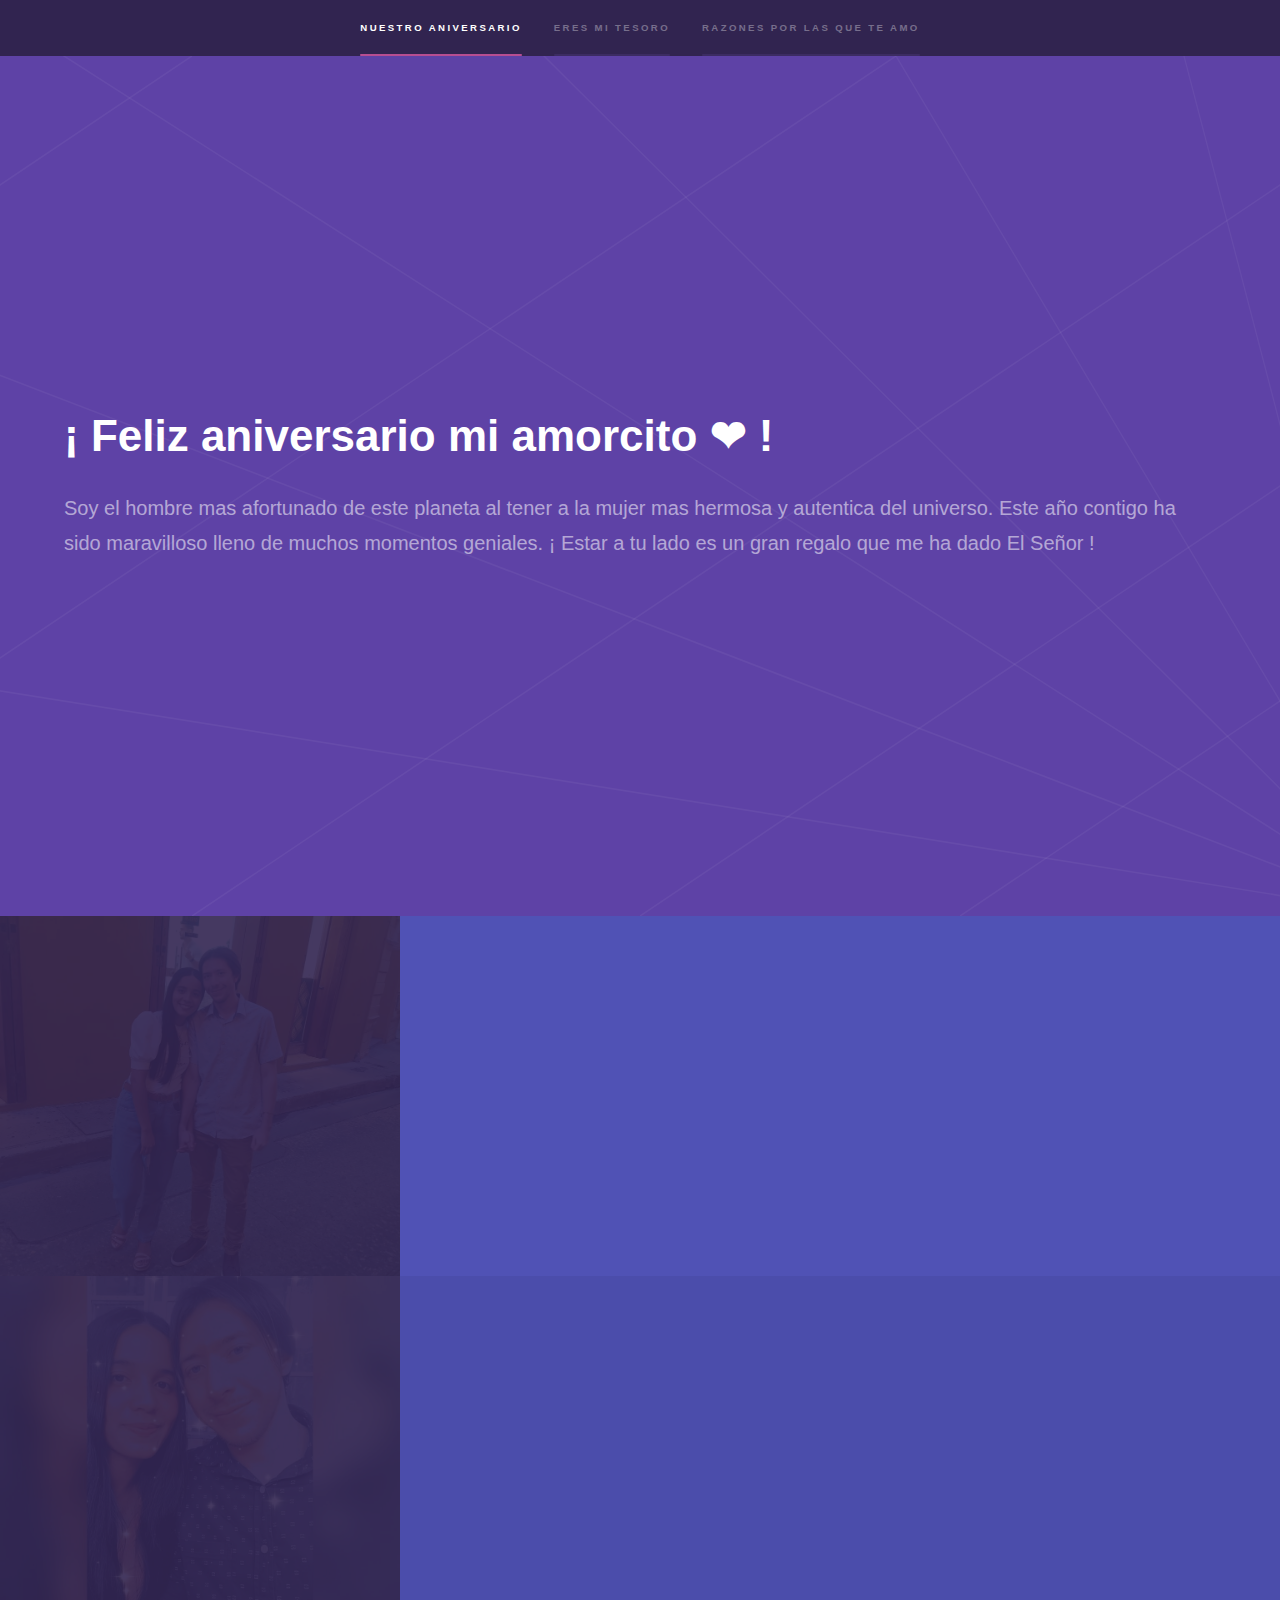
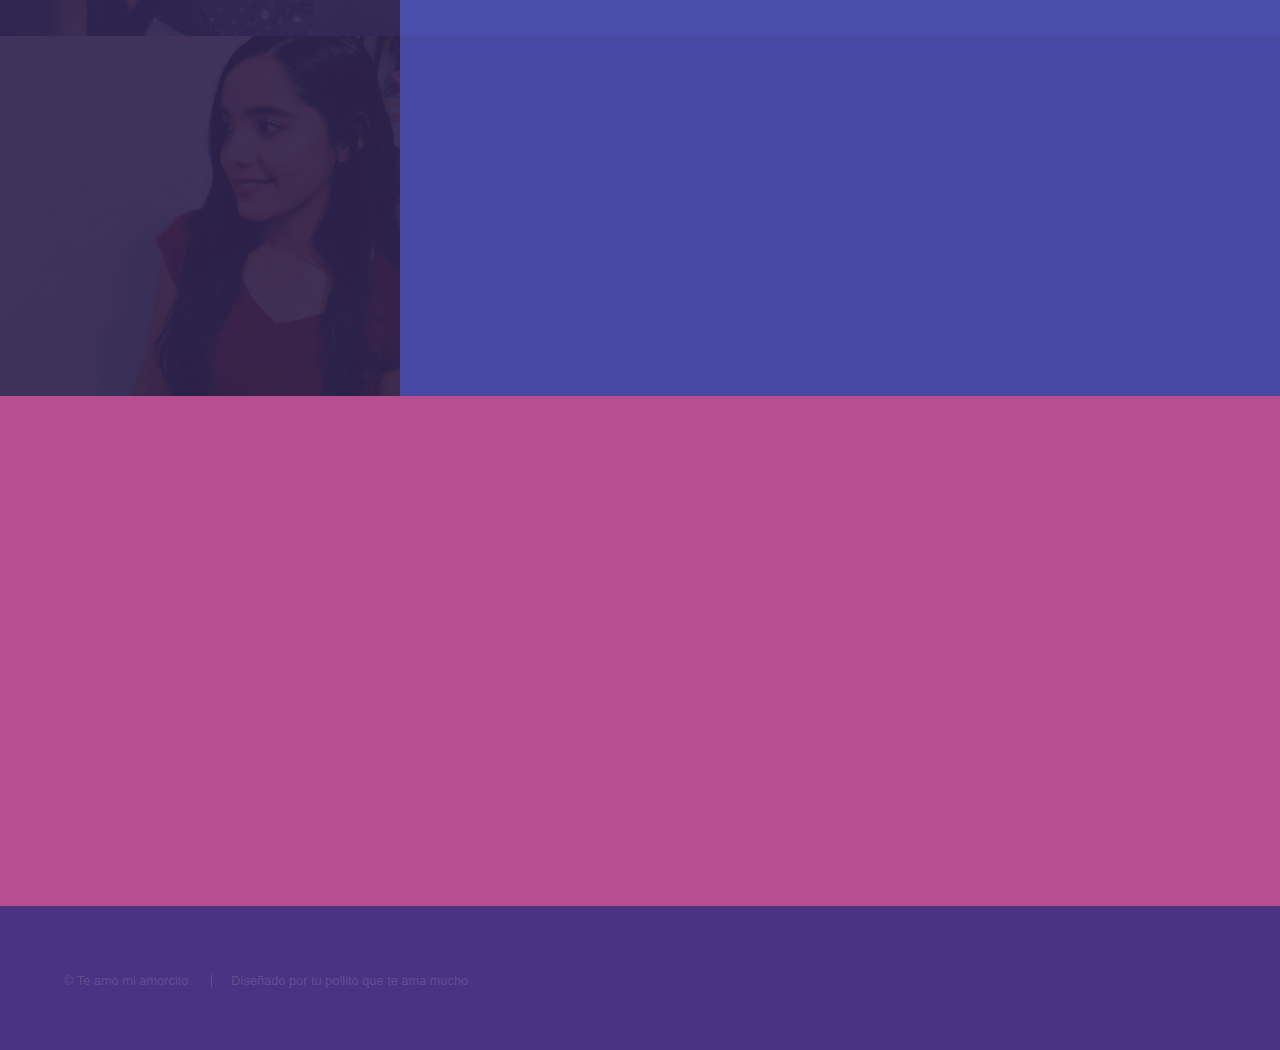
<file: index.html>
<!DOCTYPE HTML>
<!--
	Hyperspace by HTML5 UP
	html5up.net | @ajlkn
	Free for personal and commercial use under the CCA 3.0 license (html5up.net/license)
-->
<html>
	<head>
		<title>Nuestro Hermoso Aniversario de novios</title>
		<meta charset="utf-8" />
		<meta name="viewport" content="width=device-width, initial-scale=1, user-scalable=no" />
		<link rel="shortcut icon" type="image/ico" href="images/cora.ico"/>
		<link rel="stylesheet" href="assets/css/main.css" />
		<noscript><link rel="stylesheet" href="assets/css/noscript.css" /></noscript>
	</head>
	<body class="is-preload">

		<!-- Sidebar -->
			<section id="sidebar">
				<div class="inner">
					<nav>
						<ul>
							<li><a href="#intro">Nuestro aniversario</a></li>
							<li><a href="#one">Eres mi tesoro</a></li>
							<li><a href="#two">Razones por las que te amo</a></li>
						</ul>
					</nav>
				</div>
			</section>

		<!-- Wrapper -->
			<div id="wrapper">

				<!-- Intro -->
					<section id="intro" class="wrapper style1 fullscreen fade-up">
						<div class="inner">
							<h1>¡ Feliz aniversario mi amorcito ❤ !</h1>
							<p>Soy el hombre mas afortunado de este planeta al tener a la mujer mas hermosa y autentica del universo. Este año contigo ha sido maravilloso lleno de muchos momentos geniales. ¡ Estar a tu lado es un gran regalo que me ha dado El Señor !</p>
							<!-- <ul class="actions">
								<li><a href="#one" class="button scrolly">Learn more</a></li>
							</ul> -->
						</div>
					</section>

				<!-- One -->
					<section id="one" class="wrapper style2 spotlights">
						<section>
							<a href="#" class="image"><img src="images/pic01.jpg" alt="" data-position="center center" /></a>
							<div class="content">
								<div class="inner">
									<h2>Caminar contigo de la mano</h2>
									<p>Caminar contigo de la mano es hermoso. Aun estando viejitos quiero caminar contigo siempre</p>
									<!-- <ul class="actions">
										<li><a href="generic.html" class="button">Learn more</a></li>
									</ul> -->
								</div>
							</div>
						</section>
						<section>
							<a href="#" class="image"><img src="images/pic02.jpg" alt="" data-position="top center" /></a>
							<div class="content">
								<div class="inner">
									<h2>Estar a tu lado me hace muy feliz</h2>
									<p>Contigo y El Señor mi vida toma color y sabor</p>
									<!-- <ul class="actions">
										<li><a href="generic.html" class="button">Learn more</a></li>
									</ul> -->
								</div>
							</div>
						</section>
						<section>
							<a href="#" class="image"><img src="images/pic03.png" alt="" data-position="25% 25%" /></a>
							<div class="content">
								<div class="inner">
									<h2>Tus ocurrencias son tan autenticas que las amo</h2>
									<p>Eres la mujer mas autentica de este universo. Tus gestos, tu ser es tan unico que seria imposible encontrar otra mujer como tú</p>
									<!-- <ul class="actions">
										<li><a href="generic.html" class="button">Learn more</a></li>
									</ul> -->
								</div>
							</div>
						</section>
					</section>

				<!-- Two -->
					<section id="two" class="wrapper style3 fade-up">
						<div class="inner">
							<h2>Razones por las que te amo</h2>
							
							<div class="features">
								<section>
									<h3>Eres autentica</h3>
								</section>
								<section>
									<h3>Tienes un corazón hermoso</h3>
								</section>
								<section>
									<!-- <span class="icon solid major fa-cog"></span> -->
									<h3>Tu dedicación y empeño al Señor</h3>
								</section>
								<section>
									<!-- <span class="icon solid major fa-desktop"></span> -->
									<h3>Me haces reir, tu sonrisa no tiene comparación</h3>
								</section>
								<section>
									<!-- <span class="icon solid major fa-link"></span> -->
									<h3>Tu carisma y tu cariño han tocado mi corazón</h3>
								</section>
								<section>
									<!-- <span class="icon major fa-gem"></span> -->
									<h3>El Señor te hizo tan hermosa que amo todo de ti</h3>
								</section>
							</div>
						</div>
					</section>

				<!-- Three -->
					

			</div>

		<!-- Footer -->
			<footer id="footer" class="wrapper style1-alt">
				<div class="inner">
					<ul class="menu">
						<li>&copy; Te amo mi amorcito.</li><li>Diseñado por tu pollito que te ama mucho</a></li>
					</ul>
				</div>
			</footer>

		<!-- Scripts -->
			<script src="assets/js/jquery.min.js"></script>
			<script src="assets/js/jquery.scrollex.min.js"></script>
			<script src="assets/js/jquery.scrolly.min.js"></script>
			<script src="assets/js/browser.min.js"></script>
			<script src="assets/js/breakpoints.min.js"></script>
			<script src="assets/js/util.js"></script>
			<script src="assets/js/main.js"></script>

	</body>
</html>
</file>
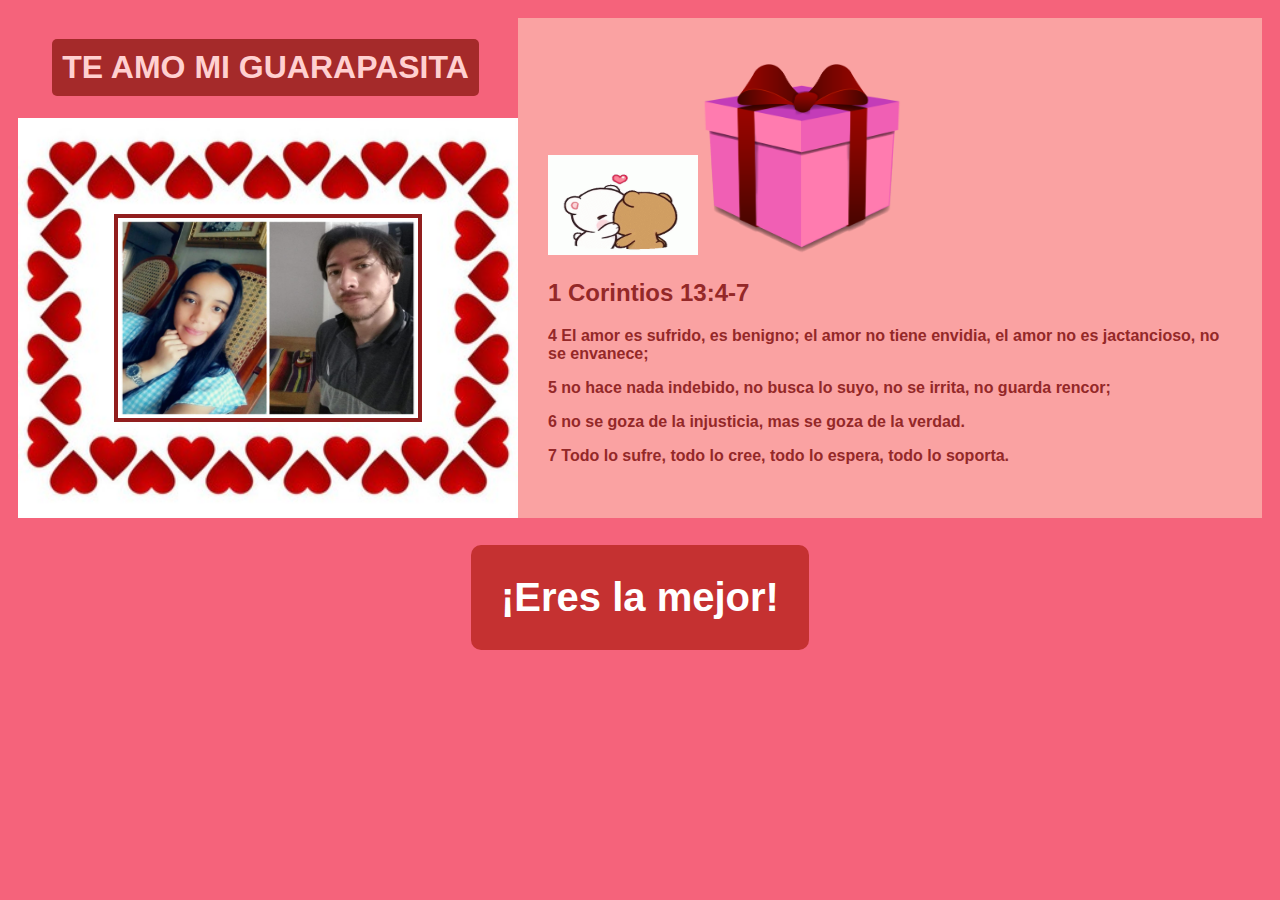
<file: anterior/index.html>
<!DOCTYPE html>
<html lang="en">
<head>
    <meta charset="UTF-8">
    <meta name="viewport" content="width=device-width, initial-scale=1.0">
    <link rel="shortcut icon" type="image/ico" href="cora.ico"/>
    <link rel="stylesheet" href="style.css">
    <title>TE AMO</title>
</head>
<body>
    <main>
        <div class="content" onclick="cancion()">
            <div class="tittle">
                <h1>TE AMO MI GUARAPASITA</h1>
            </div>
            <div class="content-img">
                <img id="foto" src="nuestra_imagen.jpeg" alt="nuestra_imagen">
            </div>
        </div>
        <div class="versiculo">
            <img src="ositos.gif" alt="">
            <a href="messiete.html"><img id="regalo" src="regalo.png" alt=""></a>   
            <h2>1 Corintios 13:4-7</h2>
            <p>
                4 El amor es sufrido, es benigno; el amor no tiene envidia, el amor no es jactancioso, no se envanece;
            </p>
            <p>
                5 no hace nada indebido, no busca lo suyo, no se irrita, no guarda rencor;
            </p>
            <p>
                6 no se goza de la injusticia, mas se goza de la verdad.
            </p>
            <p>
                7 Todo lo sufre, todo lo cree, todo lo espera, todo lo soporta.
            </p>
        </div>

    </main>
    
    <div class="texto">
        <h1>¡Eres la mejor!</h1>
    </div>
    <script src="app.js"></script>
</body>
</html>
</file>
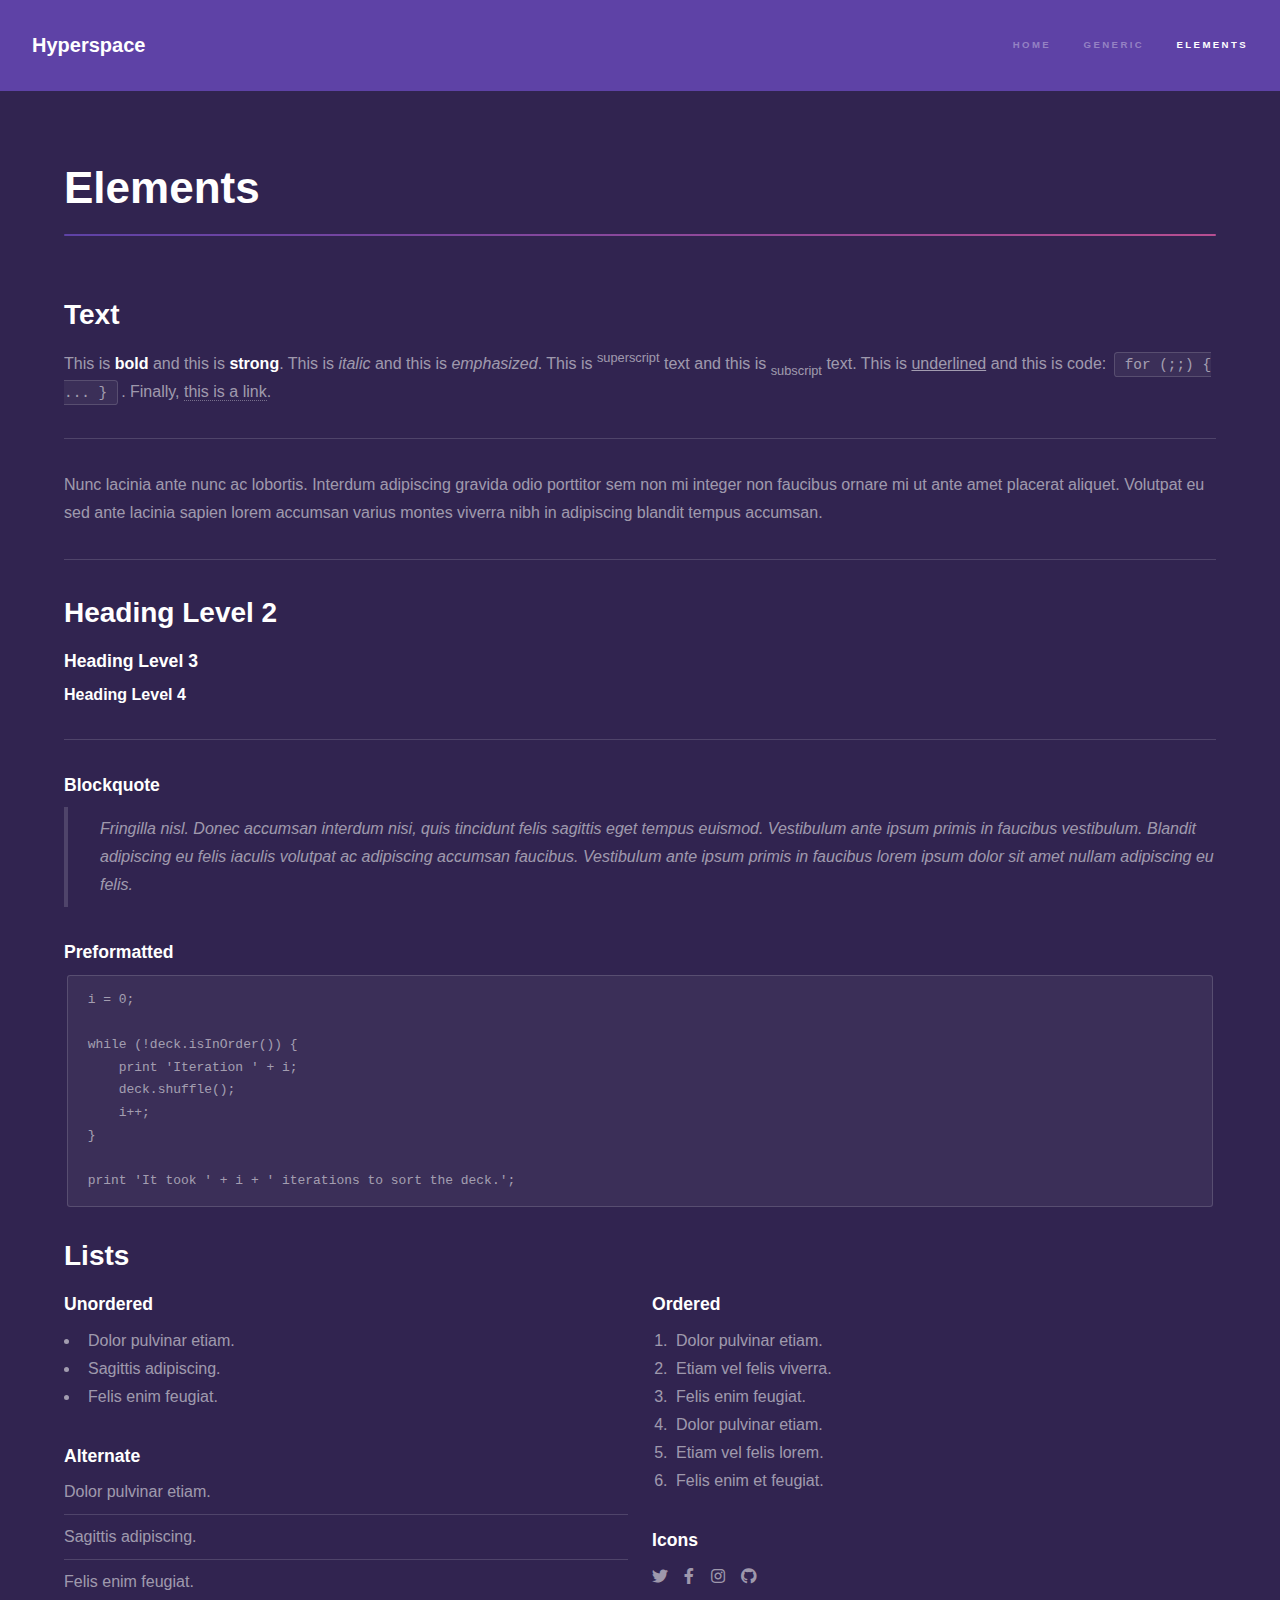
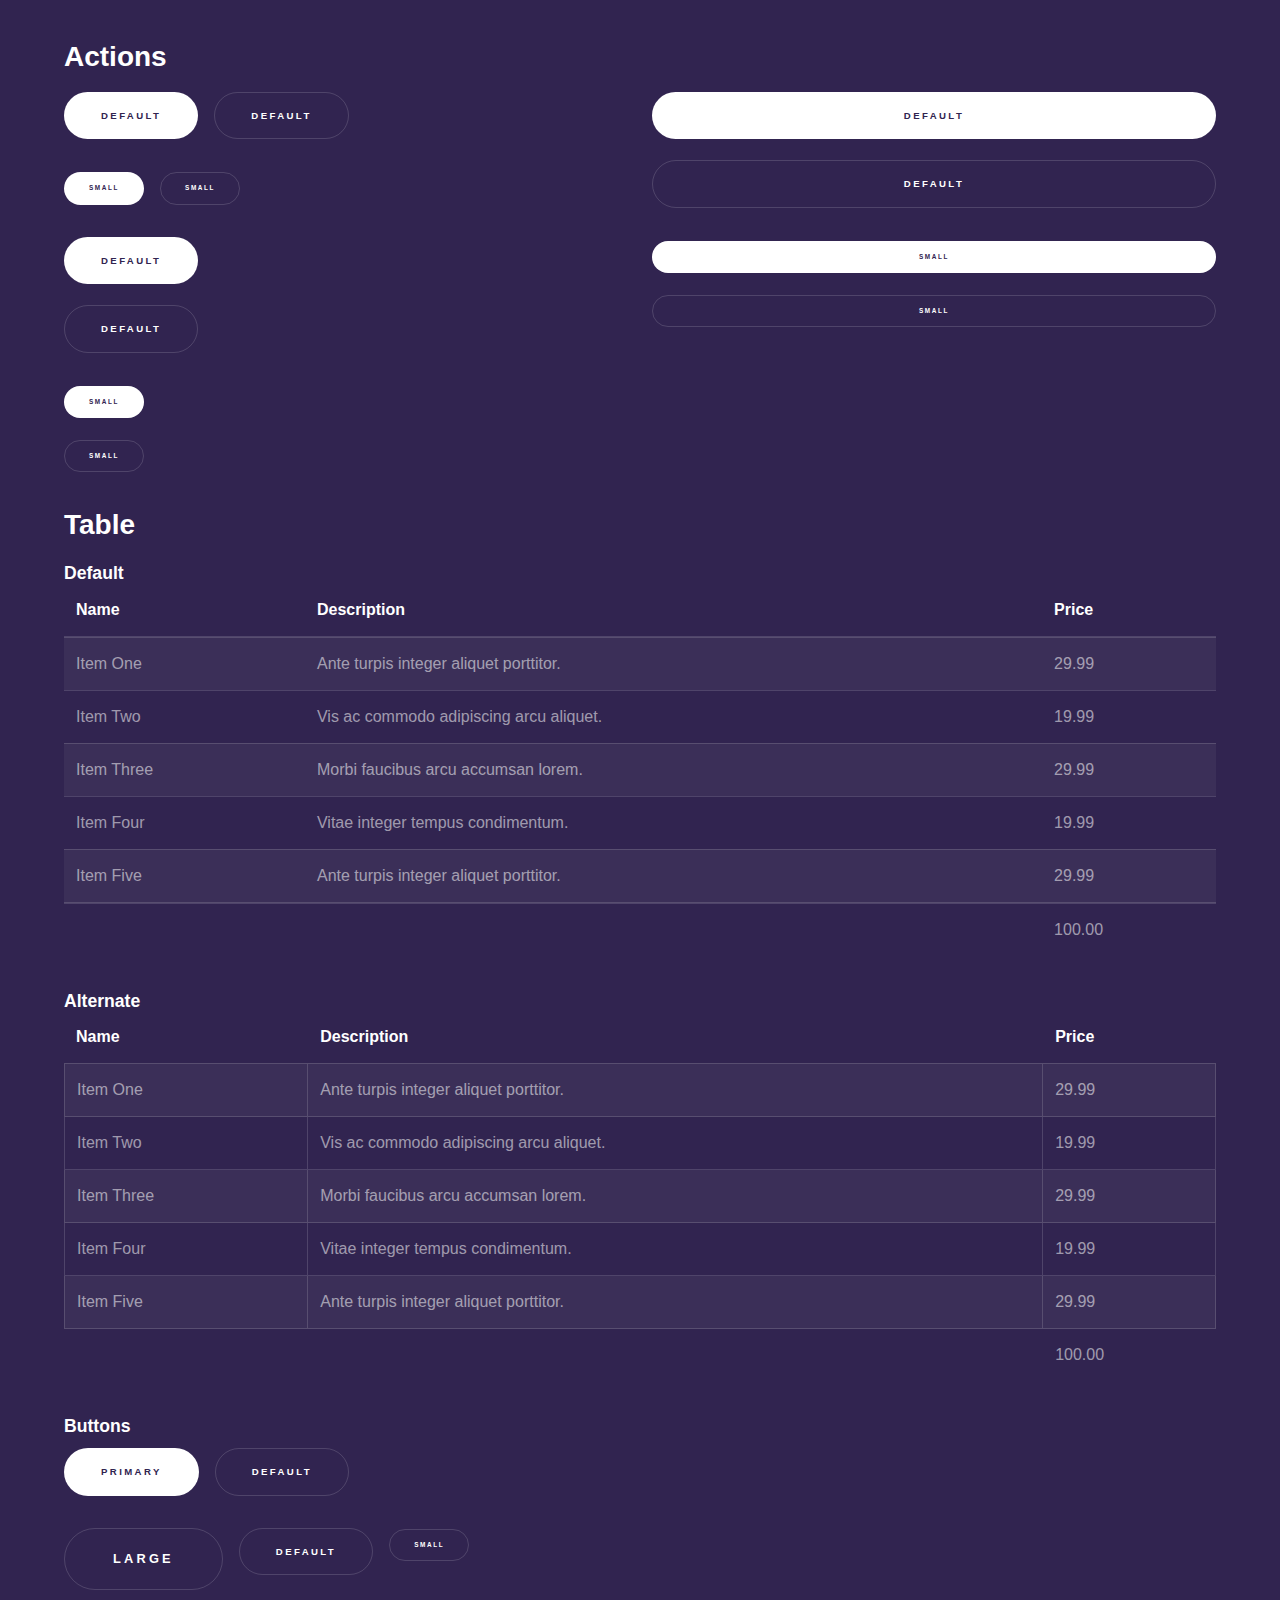
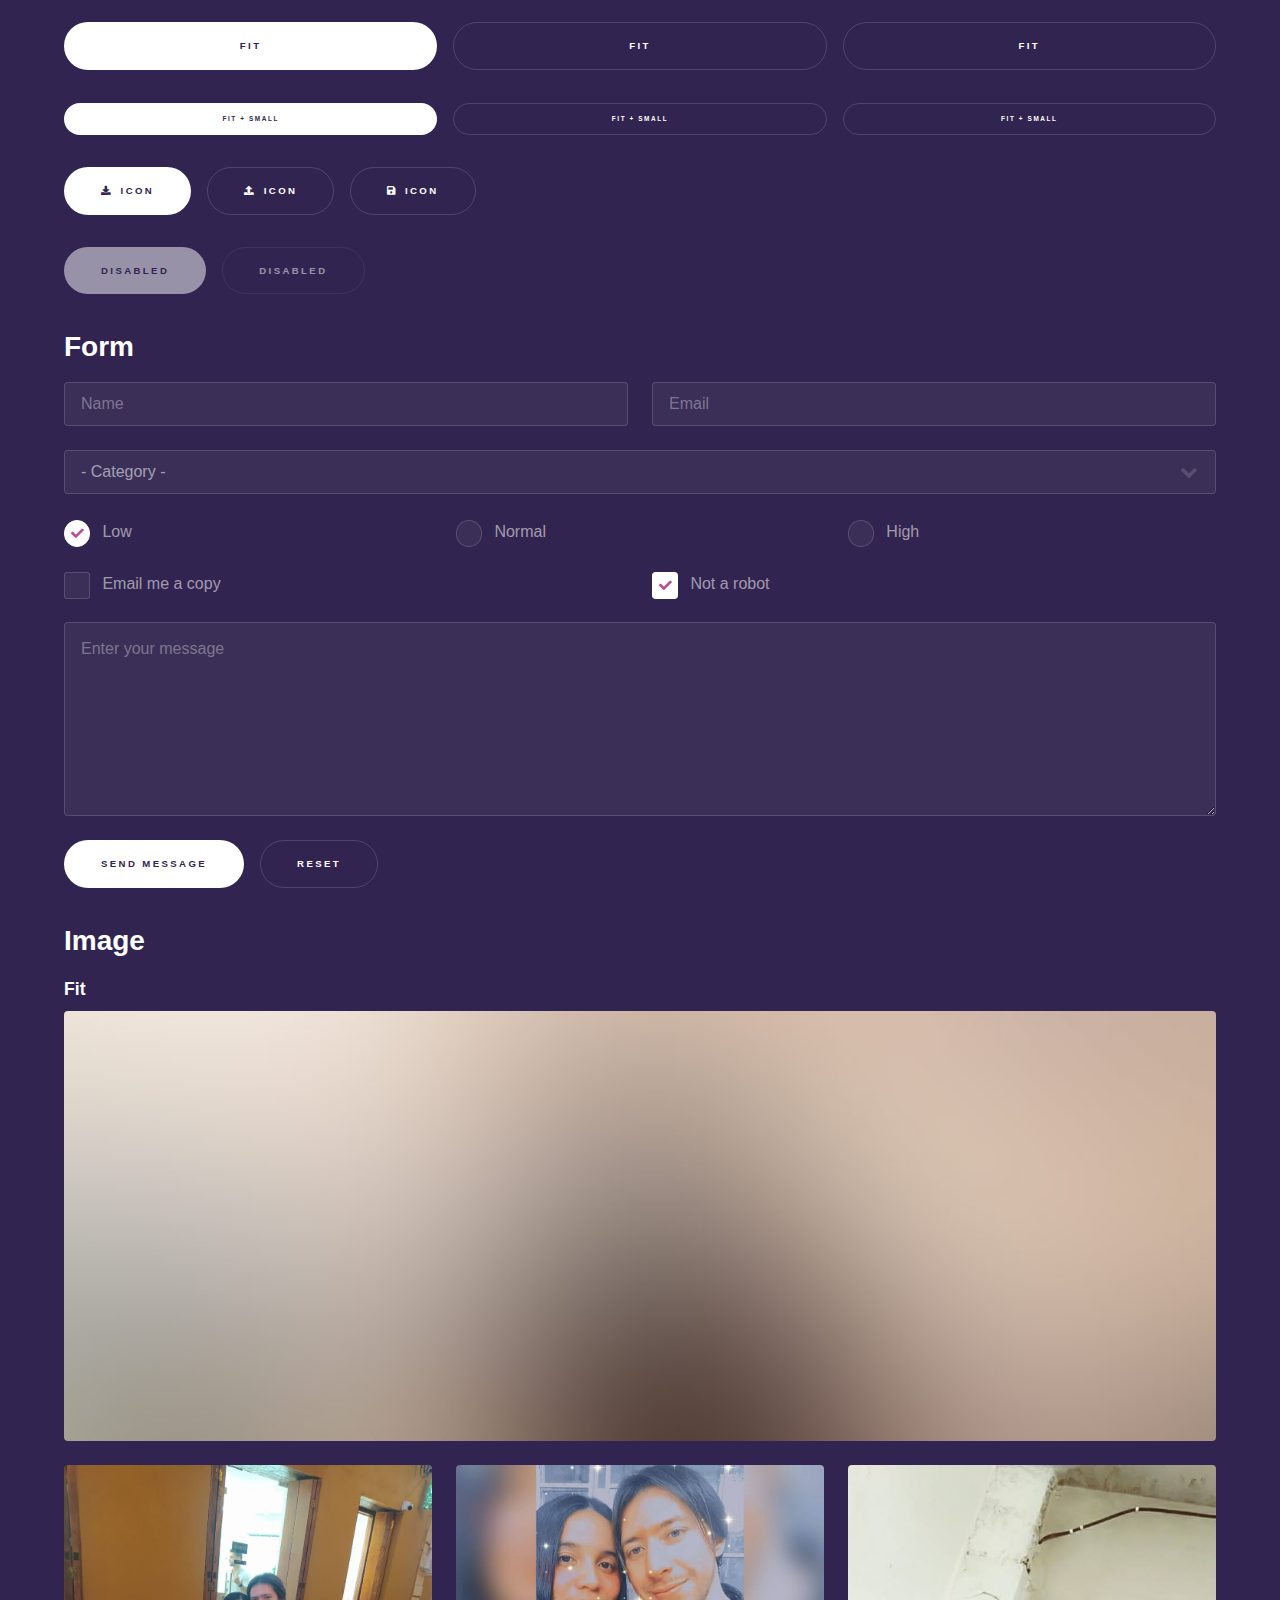
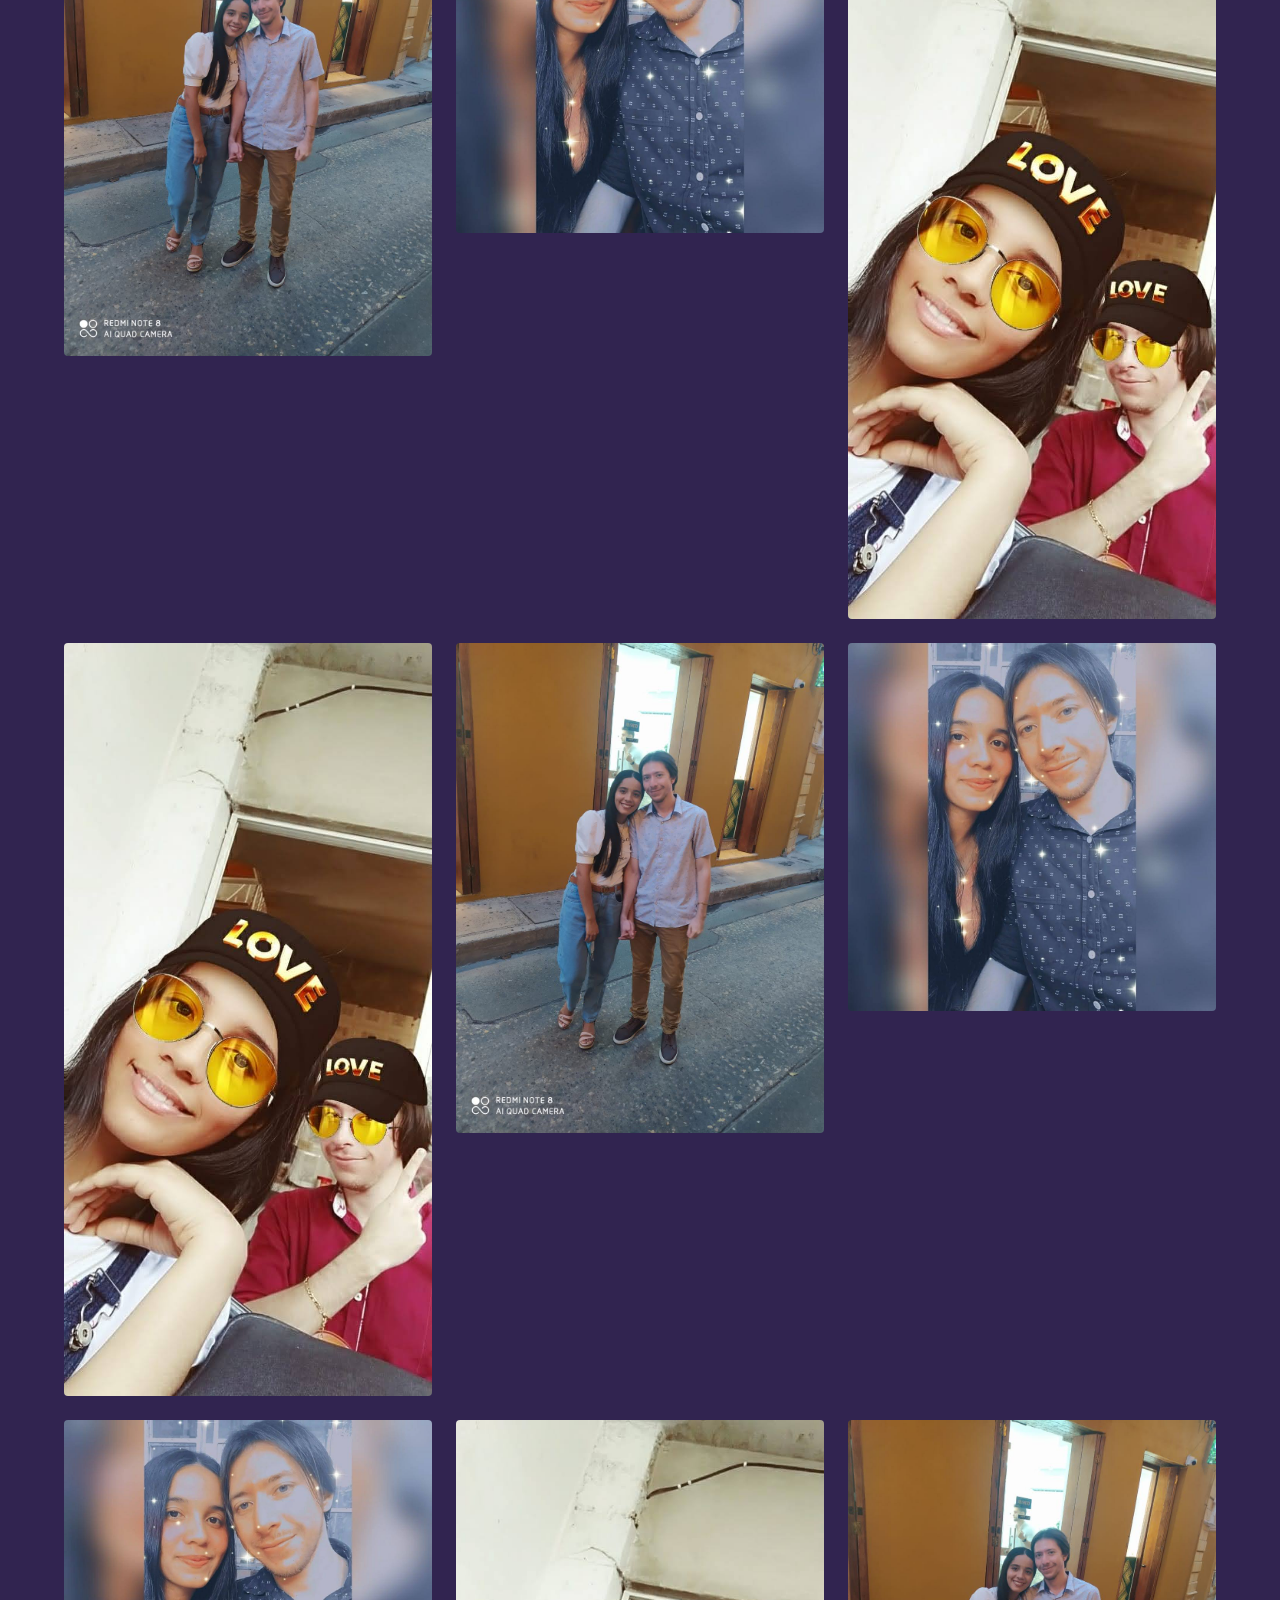
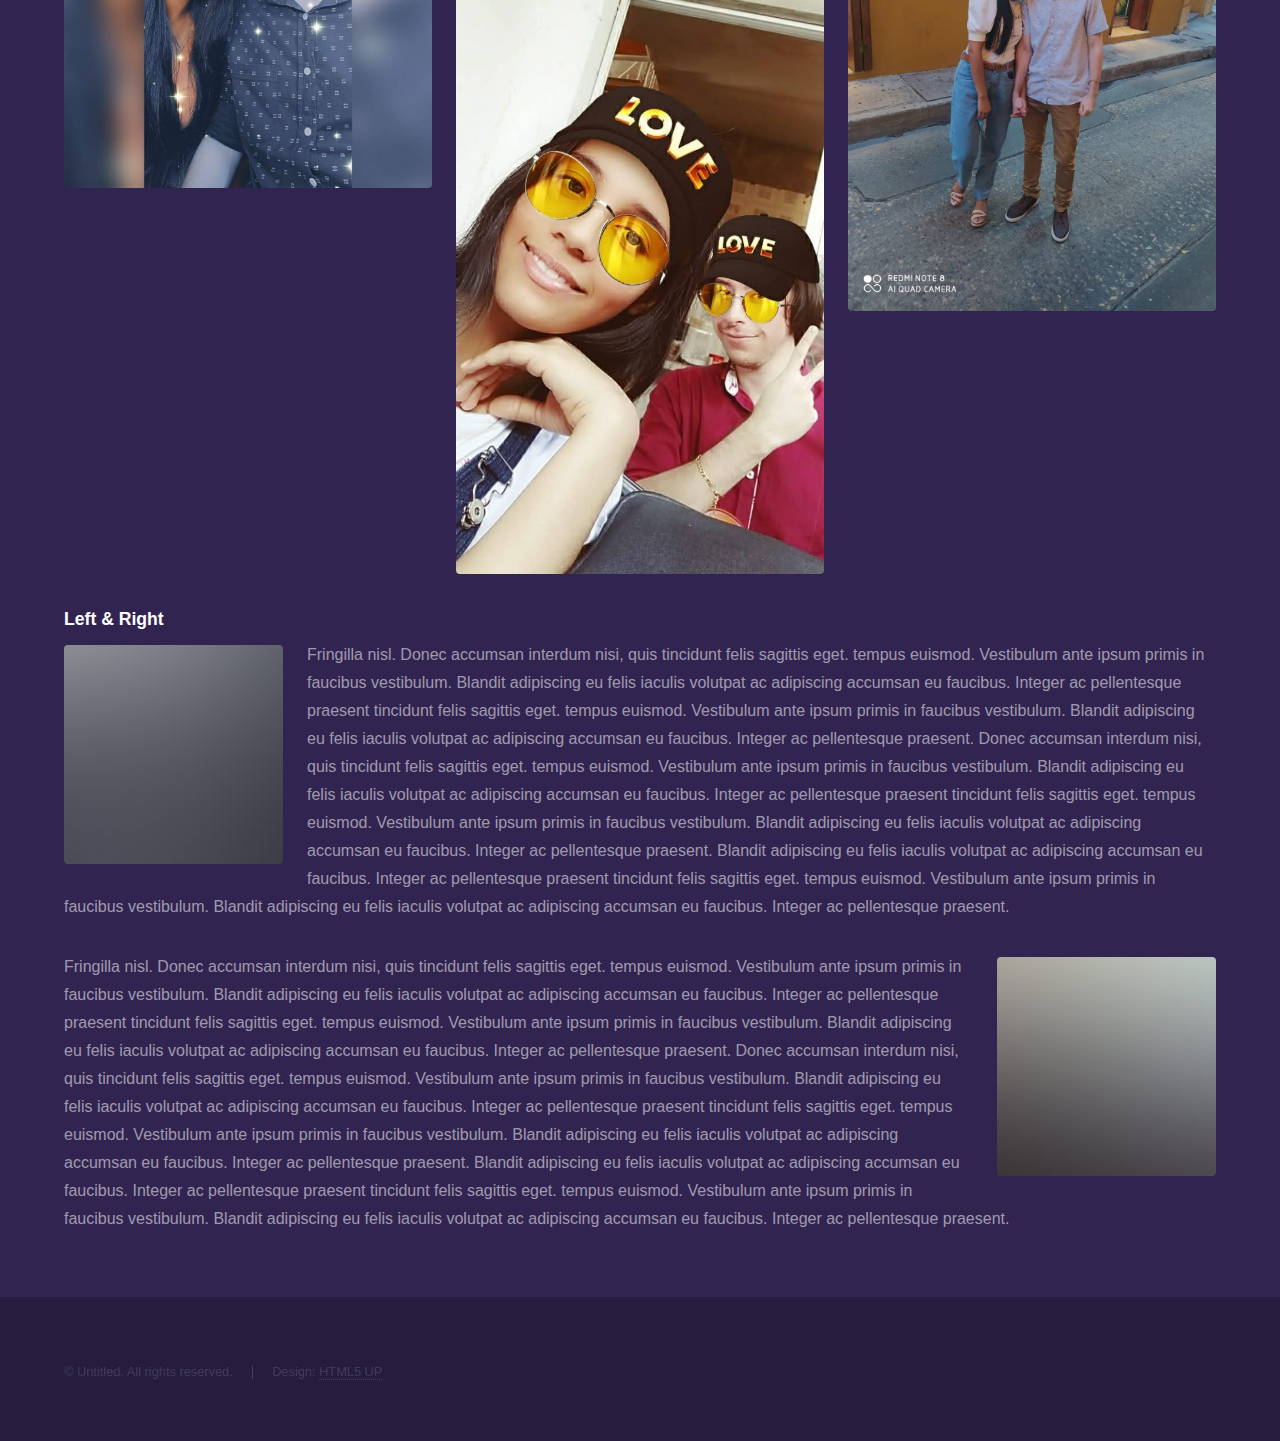
<file: elements.html>
<!DOCTYPE HTML>
<!--
	Hyperspace by HTML5 UP
	html5up.net | @ajlkn
	Free for personal and commercial use under the CCA 3.0 license (html5up.net/license)
-->
<html>
	<head>
		<title>Elements - Hyperspace by HTML5 UP</title>
		<meta charset="utf-8" />
		<meta name="viewport" content="width=device-width, initial-scale=1, user-scalable=no" />
		<link rel="stylesheet" href="assets/css/main.css" />
		<noscript><link rel="stylesheet" href="assets/css/noscript.css" /></noscript>
	</head>
	<body class="is-preload">

		<!-- Header -->
			<header id="header">
				<a href="index.html" class="title">Hyperspace</a>
				<nav>
					<ul>
						<li><a href="index.html">Home</a></li>
						<li><a href="generic.html">Generic</a></li>
						<li><a href="elements.html"  class="active">Elements</a></li>
					</ul>
				</nav>
			</header>

		<!-- Wrapper -->
			<div id="wrapper">

				<!-- Main -->
					<section id="main" class="wrapper">
						<div class="inner">
							<h1 class="major">Elements</h1>

							<!-- Text -->
								<section>
									<h2>Text</h2>
									<p>This is <b>bold</b> and this is <strong>strong</strong>. This is <i>italic</i> and this is <em>emphasized</em>.
									This is <sup>superscript</sup> text and this is <sub>subscript</sub> text.
									This is <u>underlined</u> and this is code: <code>for (;;) { ... }</code>. Finally, <a href="#">this is a link</a>.</p>
									<hr />
									<p>Nunc lacinia ante nunc ac lobortis. Interdum adipiscing gravida odio porttitor sem non mi integer non faucibus ornare mi ut ante amet placerat aliquet. Volutpat eu sed ante lacinia sapien lorem accumsan varius montes viverra nibh in adipiscing blandit tempus accumsan.</p>
									<hr />
									<h2>Heading Level 2</h2>
									<h3>Heading Level 3</h3>
									<h4>Heading Level 4</h4>
									<hr />
									<h3>Blockquote</h3>
									<blockquote>Fringilla nisl. Donec accumsan interdum nisi, quis tincidunt felis sagittis eget tempus euismod. Vestibulum ante ipsum primis in faucibus vestibulum. Blandit adipiscing eu felis iaculis volutpat ac adipiscing accumsan faucibus. Vestibulum ante ipsum primis in faucibus lorem ipsum dolor sit amet nullam adipiscing eu felis.</blockquote>
									<h3>Preformatted</h3>
									<pre><code>i = 0;

while (!deck.isInOrder()) {
    print 'Iteration ' + i;
    deck.shuffle();
    i++;
}

print 'It took ' + i + ' iterations to sort the deck.';</code></pre>
								</section>

							<!-- Lists -->
								<section>
									<h2>Lists</h2>
									<div class="row">
										<div class="col-6 col-12-medium">
											<h3>Unordered</h3>
											<ul>
												<li>Dolor pulvinar etiam.</li>
												<li>Sagittis adipiscing.</li>
												<li>Felis enim feugiat.</li>
											</ul>
											<h3>Alternate</h3>
											<ul class="alt">
												<li>Dolor pulvinar etiam.</li>
												<li>Sagittis adipiscing.</li>
												<li>Felis enim feugiat.</li>
											</ul>
										</div>
										<div class="col-6 col-12-medium">
											<h3>Ordered</h3>
											<ol>
												<li>Dolor pulvinar etiam.</li>
												<li>Etiam vel felis viverra.</li>
												<li>Felis enim feugiat.</li>
												<li>Dolor pulvinar etiam.</li>
												<li>Etiam vel felis lorem.</li>
												<li>Felis enim et feugiat.</li>
											</ol>
											<h3>Icons</h3>
											<ul class="icons">
												<li><a href="#" class="icon brands fa-twitter"><span class="label">Twitter</span></a></li>
												<li><a href="#" class="icon brands fa-facebook-f"><span class="label">Facebook</span></a></li>
												<li><a href="#" class="icon brands fa-instagram"><span class="label">Instagram</span></a></li>
												<li><a href="#" class="icon brands fa-github"><span class="label">Github</span></a></li>
											</ul>
										</div>
									</div>
									<h2>Actions</h2>
									<div class="row">
										<div class="col-6 col-12-medium">
											<ul class="actions">
												<li><a href="#" class="button primary">Default</a></li>
												<li><a href="#" class="button">Default</a></li>
											</ul>
											<ul class="actions small">
												<li><a href="#" class="button primary small">Small</a></li>
												<li><a href="#" class="button small">Small</a></li>
											</ul>
											<ul class="actions stacked">
												<li><a href="#" class="button primary">Default</a></li>
												<li><a href="#" class="button">Default</a></li>
											</ul>
											<ul class="actions stacked">
												<li><a href="#" class="button primary small">Small</a></li>
												<li><a href="#" class="button small">Small</a></li>
											</ul>
										</div>
										<div class="col-6 col-12-medium">
											<ul class="actions stacked">
												<li><a href="#" class="button primary fit">Default</a></li>
												<li><a href="#" class="button fit">Default</a></li>
											</ul>
											<ul class="actions stacked">
												<li><a href="#" class="button primary small fit">Small</a></li>
												<li><a href="#" class="button small fit">Small</a></li>
											</ul>
										</div>
									</div>
								</section>

							<!-- Table -->
								<section>
									<h2>Table</h2>
									<h3>Default</h3>
									<div class="table-wrapper">
										<table>
											<thead>
												<tr>
													<th>Name</th>
													<th>Description</th>
													<th>Price</th>
												</tr>
											</thead>
											<tbody>
												<tr>
													<td>Item One</td>
													<td>Ante turpis integer aliquet porttitor.</td>
													<td>29.99</td>
												</tr>
												<tr>
													<td>Item Two</td>
													<td>Vis ac commodo adipiscing arcu aliquet.</td>
													<td>19.99</td>
												</tr>
												<tr>
													<td>Item Three</td>
													<td> Morbi faucibus arcu accumsan lorem.</td>
													<td>29.99</td>
												</tr>
												<tr>
													<td>Item Four</td>
													<td>Vitae integer tempus condimentum.</td>
													<td>19.99</td>
												</tr>
												<tr>
													<td>Item Five</td>
													<td>Ante turpis integer aliquet porttitor.</td>
													<td>29.99</td>
												</tr>
											</tbody>
											<tfoot>
												<tr>
													<td colspan="2"></td>
													<td>100.00</td>
												</tr>
											</tfoot>
										</table>
									</div>

									<h3>Alternate</h3>
									<div class="table-wrapper">
										<table class="alt">
											<thead>
												<tr>
													<th>Name</th>
													<th>Description</th>
													<th>Price</th>
												</tr>
											</thead>
											<tbody>
												<tr>
													<td>Item One</td>
													<td>Ante turpis integer aliquet porttitor.</td>
													<td>29.99</td>
												</tr>
												<tr>
													<td>Item Two</td>
													<td>Vis ac commodo adipiscing arcu aliquet.</td>
													<td>19.99</td>
												</tr>
												<tr>
													<td>Item Three</td>
													<td> Morbi faucibus arcu accumsan lorem.</td>
													<td>29.99</td>
												</tr>
												<tr>
													<td>Item Four</td>
													<td>Vitae integer tempus condimentum.</td>
													<td>19.99</td>
												</tr>
												<tr>
													<td>Item Five</td>
													<td>Ante turpis integer aliquet porttitor.</td>
													<td>29.99</td>
												</tr>
											</tbody>
											<tfoot>
												<tr>
													<td colspan="2"></td>
													<td>100.00</td>
												</tr>
											</tfoot>
										</table>
									</div>
								</section>

							<!-- Buttons -->
								<section>
									<h3>Buttons</h3>
									<ul class="actions">
										<li><a href="#" class="button primary">Primary</a></li>
										<li><a href="#" class="button">Default</a></li>
									</ul>
									<ul class="actions">
										<li><a href="#" class="button large">Large</a></li>
										<li><a href="#" class="button">Default</a></li>
										<li><a href="#" class="button small">Small</a></li>
									</ul>
									<ul class="actions fit">
										<li><a href="#" class="button primary fit">Fit</a></li>
										<li><a href="#" class="button fit">Fit</a></li>
										<li><a href="#" class="button fit">Fit</a></li>
									</ul>
									<ul class="actions fit small">
										<li><a href="#" class="button primary fit small">Fit + Small</a></li>
										<li><a href="#" class="button fit small">Fit + Small</a></li>
										<li><a href="#" class="button fit small">Fit + Small</a></li>
									</ul>
									<ul class="actions">
										<li><a href="#" class="button primary icon solid fa-download">Icon</a></li>
										<li><a href="#" class="button icon solid fa-upload">Icon</a></li>
										<li><a href="#" class="button icon solid fa-save">Icon</a></li>
									</ul>
									<ul class="actions">
										<li><span class="button primary disabled">Disabled</span></li>
										<li><span class="button disabled">Disabled</span></li>
									</ul>
								</section>

							<!-- Form -->
								<section>
									<h2>Form</h2>
									<form method="post" action="#">
										<div class="row gtr-uniform">
											<div class="col-6 col-12-xsmall">
												<input type="text" name="demo-name" id="demo-name" value="" placeholder="Name" />
											</div>
											<div class="col-6 col-12-xsmall">
												<input type="email" name="demo-email" id="demo-email" value="" placeholder="Email" />
											</div>
											<div class="col-12">
												<select name="demo-category" id="demo-category">
													<option value="">- Category -</option>
													<option value="1">Manufacturing</option>
													<option value="1">Shipping</option>
													<option value="1">Administration</option>
													<option value="1">Human Resources</option>
												</select>
											</div>
											<div class="col-4 col-12-small">
												<input type="radio" id="demo-priority-low" name="demo-priority" checked>
												<label for="demo-priority-low">Low</label>
											</div>
											<div class="col-4 col-12-small">
												<input type="radio" id="demo-priority-normal" name="demo-priority">
												<label for="demo-priority-normal">Normal</label>
											</div>
											<div class="col-4 col-12-small">
												<input type="radio" id="demo-priority-high" name="demo-priority">
												<label for="demo-priority-high">High</label>
											</div>
											<div class="col-6 col-12-small">
												<input type="checkbox" id="demo-copy" name="demo-copy">
												<label for="demo-copy">Email me a copy</label>
											</div>
											<div class="col-6 col-12-small">
												<input type="checkbox" id="demo-human" name="demo-human" checked>
												<label for="demo-human">Not a robot</label>
											</div>
											<div class="col-12">
												<textarea name="demo-message" id="demo-message" placeholder="Enter your message" rows="6"></textarea>
											</div>
											<div class="col-12">
												<ul class="actions">
													<li><input type="submit" value="Send Message" class="primary" /></li>
													<li><input type="reset" value="Reset" /></li>
												</ul>
											</div>
										</div>
									</form>
								</section>

							<!-- Image -->
								<section>
									<h2>Image</h2>
									<h3>Fit</h3>
									<div class="box alt">
										<div class="row gtr-uniform">
											<div class="col-12"><span class="image fit"><img src="images/pic04.jpg" alt="" /></span></div>
											<div class="col-4"><span class="image fit"><img src="images/pic01.jpg" alt="" /></span></div>
											<div class="col-4"><span class="image fit"><img src="images/pic02.jpg" alt="" /></span></div>
											<div class="col-4"><span class="image fit"><img src="images/pic03.jpg" alt="" /></span></div>
											<div class="col-4"><span class="image fit"><img src="images/pic03.jpg" alt="" /></span></div>
											<div class="col-4"><span class="image fit"><img src="images/pic01.jpg" alt="" /></span></div>
											<div class="col-4"><span class="image fit"><img src="images/pic02.jpg" alt="" /></span></div>
											<div class="col-4"><span class="image fit"><img src="images/pic02.jpg" alt="" /></span></div>
											<div class="col-4"><span class="image fit"><img src="images/pic03.jpg" alt="" /></span></div>
											<div class="col-4"><span class="image fit"><img src="images/pic01.jpg" alt="" /></span></div>
										</div>
									</div>
									<h3>Left &amp; Right</h3>
									<p><span class="image left"><img src="images/pic05.jpg" alt="" /></span>Fringilla nisl. Donec accumsan interdum nisi, quis tincidunt felis sagittis eget. tempus euismod. Vestibulum ante ipsum primis in faucibus vestibulum. Blandit adipiscing eu felis iaculis volutpat ac adipiscing accumsan eu faucibus. Integer ac pellentesque praesent tincidunt felis sagittis eget. tempus euismod. Vestibulum ante ipsum primis in faucibus vestibulum. Blandit adipiscing eu felis iaculis volutpat ac adipiscing accumsan eu faucibus. Integer ac pellentesque praesent. Donec accumsan interdum nisi, quis tincidunt felis sagittis eget. tempus euismod. Vestibulum ante ipsum primis in faucibus vestibulum. Blandit adipiscing eu felis iaculis volutpat ac adipiscing accumsan eu faucibus. Integer ac pellentesque praesent tincidunt felis sagittis eget. tempus euismod. Vestibulum ante ipsum primis in faucibus vestibulum. Blandit adipiscing eu felis iaculis volutpat ac adipiscing accumsan eu faucibus. Integer ac pellentesque praesent. Blandit adipiscing eu felis iaculis volutpat ac adipiscing accumsan eu faucibus. Integer ac pellentesque praesent tincidunt felis sagittis eget. tempus euismod. Vestibulum ante ipsum primis in faucibus vestibulum. Blandit adipiscing eu felis iaculis volutpat ac adipiscing accumsan eu faucibus. Integer ac pellentesque praesent.</p>
									<p><span class="image right"><img src="images/pic06.jpg" alt="" /></span>Fringilla nisl. Donec accumsan interdum nisi, quis tincidunt felis sagittis eget. tempus euismod. Vestibulum ante ipsum primis in faucibus vestibulum. Blandit adipiscing eu felis iaculis volutpat ac adipiscing accumsan eu faucibus. Integer ac pellentesque praesent tincidunt felis sagittis eget. tempus euismod. Vestibulum ante ipsum primis in faucibus vestibulum. Blandit adipiscing eu felis iaculis volutpat ac adipiscing accumsan eu faucibus. Integer ac pellentesque praesent. Donec accumsan interdum nisi, quis tincidunt felis sagittis eget. tempus euismod. Vestibulum ante ipsum primis in faucibus vestibulum. Blandit adipiscing eu felis iaculis volutpat ac adipiscing accumsan eu faucibus. Integer ac pellentesque praesent tincidunt felis sagittis eget. tempus euismod. Vestibulum ante ipsum primis in faucibus vestibulum. Blandit adipiscing eu felis iaculis volutpat ac adipiscing accumsan eu faucibus. Integer ac pellentesque praesent. Blandit adipiscing eu felis iaculis volutpat ac adipiscing accumsan eu faucibus. Integer ac pellentesque praesent tincidunt felis sagittis eget. tempus euismod. Vestibulum ante ipsum primis in faucibus vestibulum. Blandit adipiscing eu felis iaculis volutpat ac adipiscing accumsan eu faucibus. Integer ac pellentesque praesent.</p>
								</section>

						</div>
					</section>

			</div>

		<!-- Footer -->
			<footer id="footer" class="wrapper alt">
				<div class="inner">
					<ul class="menu">
						<li>&copy; Untitled. All rights reserved.</li><li>Design: <a href="http://html5up.net">HTML5 UP</a></li>
					</ul>
				</div>
			</footer>

		<!-- Scripts -->
			<script src="assets/js/jquery.min.js"></script>
			<script src="assets/js/jquery.scrollex.min.js"></script>
			<script src="assets/js/jquery.scrolly.min.js"></script>
			<script src="assets/js/browser.min.js"></script>
			<script src="assets/js/breakpoints.min.js"></script>
			<script src="assets/js/util.js"></script>
			<script src="assets/js/main.js"></script>

	</body>
</html>
</file>
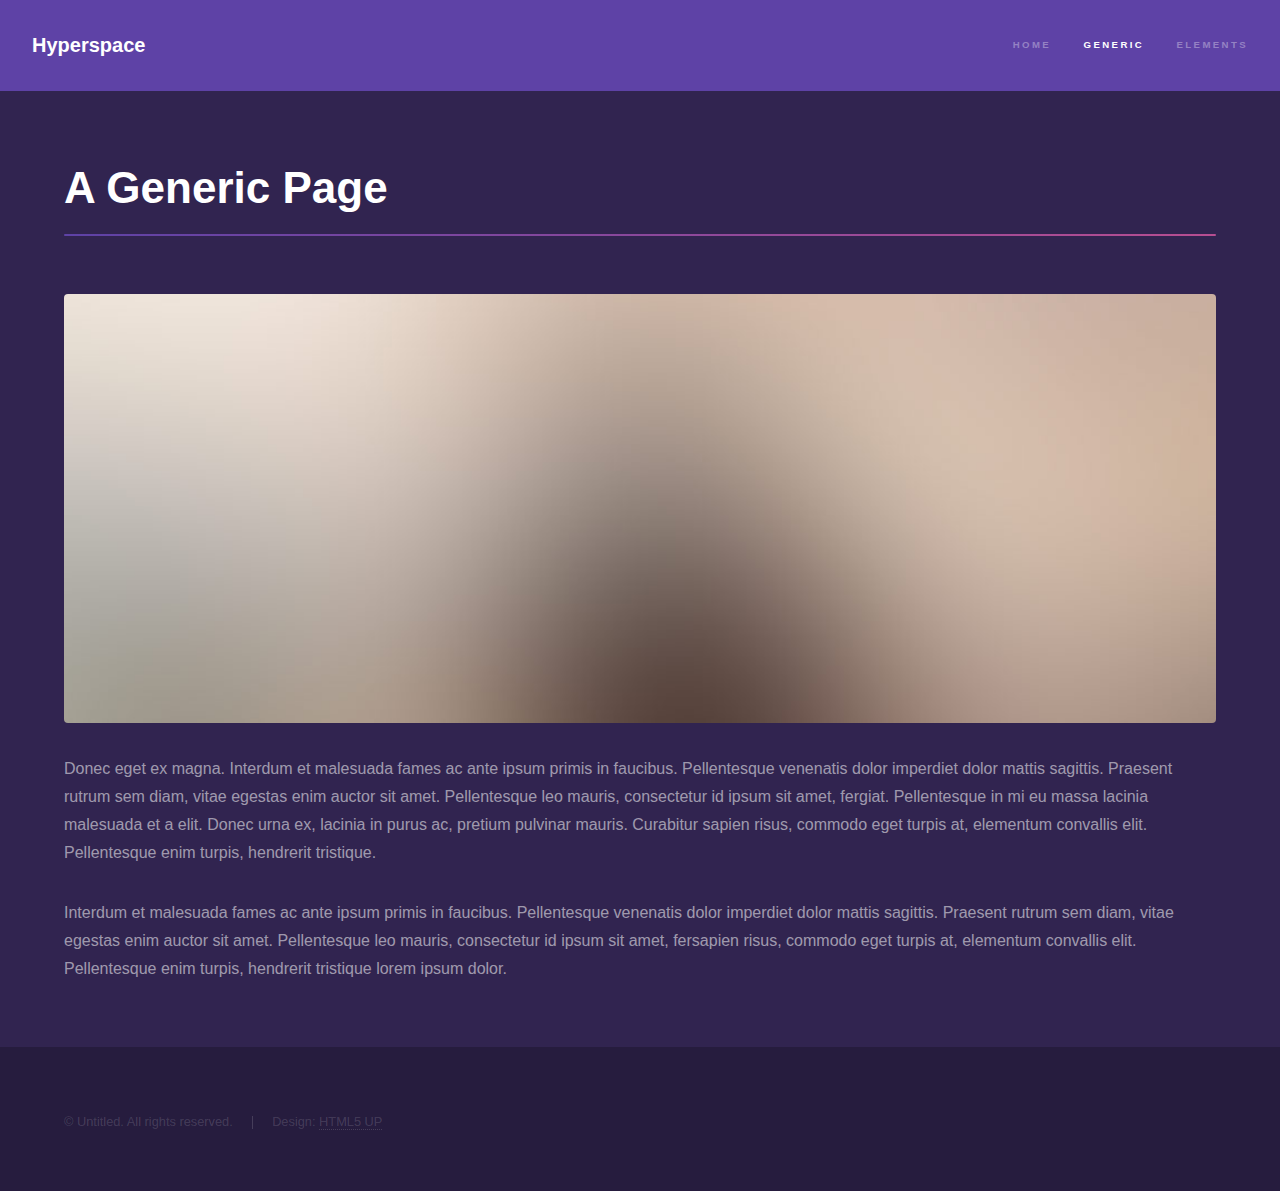
<file: generic.html>
<!DOCTYPE HTML>
<!--
	Hyperspace by HTML5 UP
	html5up.net | @ajlkn
	Free for personal and commercial use under the CCA 3.0 license (html5up.net/license)
-->
<html>
	<head>
		<title>Generic - Hyperspace by HTML5 UP</title>
		<meta charset="utf-8" />
		<meta name="viewport" content="width=device-width, initial-scale=1, user-scalable=no" />
		<link rel="stylesheet" href="assets/css/main.css" />
		<noscript><link rel="stylesheet" href="assets/css/noscript.css" /></noscript>
	</head>
	<body class="is-preload">

		<!-- Header -->
			<header id="header">
				<a href="index.html" class="title">Hyperspace</a>
				<nav>
					<ul>
						<li><a href="index.html">Home</a></li>
						<li><a href="generic.html" class="active">Generic</a></li>
						<li><a href="elements.html">Elements</a></li>
					</ul>
				</nav>
			</header>

		<!-- Wrapper -->
			<div id="wrapper">

				<!-- Main -->
					<section id="main" class="wrapper">
						<div class="inner">
							<h1 class="major">A Generic Page</h1>
							<span class="image fit"><img src="images/pic04.jpg" alt="" /></span>
							<p>Donec eget ex magna. Interdum et malesuada fames ac ante ipsum primis in faucibus. Pellentesque venenatis dolor imperdiet dolor mattis sagittis. Praesent rutrum sem diam, vitae egestas enim auctor sit amet. Pellentesque leo mauris, consectetur id ipsum sit amet, fergiat. Pellentesque in mi eu massa lacinia malesuada et a elit. Donec urna ex, lacinia in purus ac, pretium pulvinar mauris. Curabitur sapien risus, commodo eget turpis at, elementum convallis elit. Pellentesque enim turpis, hendrerit tristique.</p>
							<p>Interdum et malesuada fames ac ante ipsum primis in faucibus. Pellentesque venenatis dolor imperdiet dolor mattis sagittis. Praesent rutrum sem diam, vitae egestas enim auctor sit amet. Pellentesque leo mauris, consectetur id ipsum sit amet, fersapien risus, commodo eget turpis at, elementum convallis elit. Pellentesque enim turpis, hendrerit tristique lorem ipsum dolor.</p>
						</div>
					</section>

			</div>

		<!-- Footer -->
			<footer id="footer" class="wrapper alt">
				<div class="inner">
					<ul class="menu">
						<li>&copy; Untitled. All rights reserved.</li><li>Design: <a href="http://html5up.net">HTML5 UP</a></li>
					</ul>
				</div>
			</footer>

		<!-- Scripts -->
			<script src="assets/js/jquery.min.js"></script>
			<script src="assets/js/jquery.scrollex.min.js"></script>
			<script src="assets/js/jquery.scrolly.min.js"></script>
			<script src="assets/js/browser.min.js"></script>
			<script src="assets/js/breakpoints.min.js"></script>
			<script src="assets/js/util.js"></script>
			<script src="assets/js/main.js"></script>

	</body>
</html>
</file>
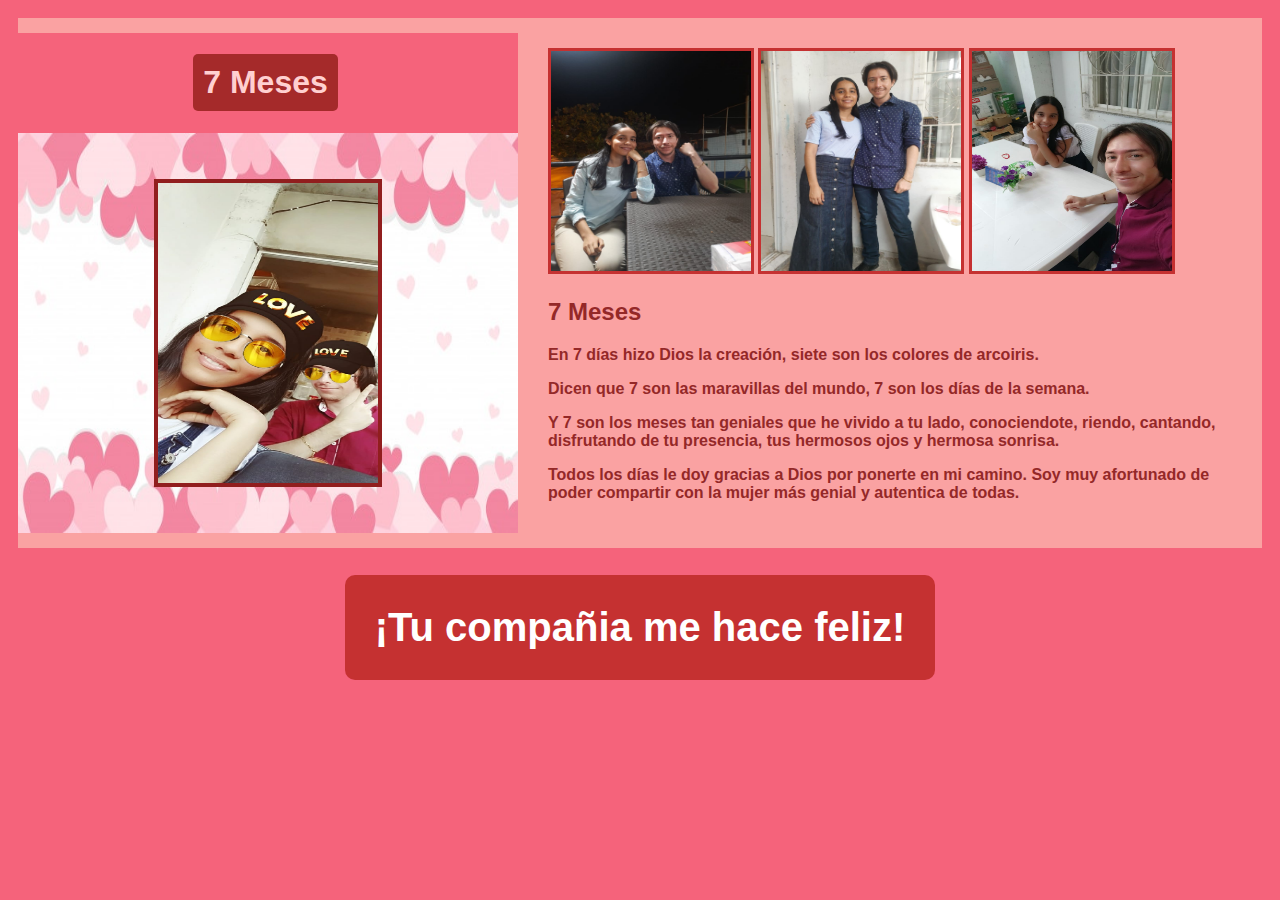
<file: messiete.html>
<!DOCTYPE html>
<html lang="en">
<head>
    <meta charset="UTF-8">
    <meta name="viewport" content="width=device-width, initial-scale=1.0">
    <link rel="shortcut icon" type="image/ico" href="cora.ico"/>
    <link rel="stylesheet" href="style.css">
    <title>TE AMO</title>
</head>
<body>
    <main>
        <div class="content" onclick="cancionDos()">
            <div class="tittle">
                <h1>7 Meses</h1>
            </div>
            <div class="content-img-meses">
                <img id="foto-meses" src="nosotros4.jpg" alt="nuestra_imagen">
            </div>
        </div>
        <div class="meses">
            <img src="nosotros.jpg" alt="">
            <img src="nosotrosdos.jpg" alt="">
            <img src="nosotros3.jpg" alt="">
            <h2>7 Meses</h2>
            <p>
                En 7 días hizo Dios la creación, siete son los colores de arcoiris.
            </p>
            <p>
                Dicen que 7 son las maravillas del mundo, 7 son los días de la semana.
            </p>
            <p>
                Y 7 son los meses tan geniales que he vivido a tu lado, conociendote, riendo, cantando,
                disfrutando de tu presencia, tus hermosos ojos y hermosa sonrisa.
            </p>
            <p>
                Todos los días le doy gracias a Dios por ponerte en mi camino. Soy muy afortunado de poder compartir
                con la mujer más genial y autentica de todas.
            </p>
        </div>

    </main>
    <div class="texto">
        <h1>¡Tu compañia me hace feliz!</h1>
    </div>
    <script src="app.js"></script>
</body>
</html>
</file>
<file: assets/css/noscript.css>
/*
	Hyperspace by HTML5 UP
	html5up.net | @ajlkn
	Free for personal and commercial use under the CCA 3.0 license (html5up.net/license)
*/

/* Spotlights */

	.spotlights > section > .image:before {
		opacity: 0 !important;
	}

	.spotlights > section > .content > .inner {
		-moz-transform: none !important;
		-webkit-transform: none !important;
		-ms-transform: none !important;
		transform: none !important;
		opacity: 1 !important;
	}

/* Wrapper */

	.wrapper > .inner {
		opacity: 1 !important;
		-moz-transform: none !important;
		-webkit-transform: none !important;
		-ms-transform: none !important;
		transform: none !important;
	}

/* Sidebar */

	#sidebar > .inner {
		opacity: 1 !important;
	}

	#sidebar nav > ul > li {
		-moz-transform: none !important;
		-webkit-transform: none !important;
		-ms-transform: none !important;
		transform: none !important;
		opacity: 1 !important;
	}
</file>
<file: anterior/style.css>
body {
    font-family: Arial, Helvetica, sans-serif;
    background-color: rgb(245, 99, 123);
    padding: 10px;
}

main {
    background: rgb(250, 162, 162);
    display:flex;
    justify-content: center;
    align-items: center;
}

.tittle h1 {
    background-color: brown;
    border-radius: 5px;
    padding: 10px;
    margin-right: 5px;
    font-weight: bold;
    color:#ffd0d0;
    
    }

.texto h1 {
    border-radius: 10px;
    padding: 30px;
    background: #c53131;
    font-size: 40px;
    color:white;
}

.texto {
    display: flex;
    justify-content: center;
    align-items: center;
}
    

.content {
    cursor: pointer;
    background-color: white;
}

.content img {
    border: 4px solid rgb(145, 30, 30);
    transition-duration: 390ms;
}

.content img:hover {
    border: 6px solid rgb(145, 30, 30);
    border-radius: 50%;
    transition-duration: 390ms;
}

.tittle {
    color: white;
    background-color: rgb(245, 99, 123);
    display: flex;
    justify-content: center;
    align-items: center;
}
.content-img {
    display:flex;
    justify-content: center;
    align-items: center;
    height: 400px;
    width: 500px;
    background-color: aquamarine;
    background-image: url("cuadro.jpg");
    background-size: 500px 400px;
    background-repeat: no-repeat;
}

.content-img-meses {
    display:flex;
    justify-content: center;
    align-items: center;
    height: 400px;
    width: 500px;
    background-color: aquamarine;
    background-image: url("corazones.jpg");
    background-size: 500px 400px;
    background-repeat: no-repeat;
}



#foto {
    width: 300px;
    height: 200px;
}

#foto-meses {
    width: 220px;
    height: 300px;
}

.versiculo {
    color: rgb(148, 40, 40);
    padding: 30px;
}

.versiculo img {
    width: 150px;
    height: 100px;
}

.meses {
    color: rgb(148, 40, 40);
    padding: 30px;
}

.meses p {
    font-weight: bold;
}

.meses img {
    width: 200px;
    height: 220px;
    border: 3px solid #c53131;
}

.versiculo p {
    font-weight: bold;
}

#regalo {
    width: 200px;
    height: 200px;
}
</file>
<file: style.css>
body {
    font-family: Arial, Helvetica, sans-serif;
    background-color: rgb(245, 99, 123);
    padding: 10px;
}

main {
    background: rgb(250, 162, 162);
    display:flex;
    justify-content: center;
    align-items: center;
}

.tittle h1 {
    background-color: brown;
    border-radius: 5px;
    padding: 10px;
    margin-right: 5px;
    font-weight: bold;
    color:#ffd0d0;
    
    }

.texto h1 {
    border-radius: 10px;
    padding: 30px;
    background: #c53131;
    font-size: 40px;
    color:white;
}

.texto {
    display: flex;
    justify-content: center;
    align-items: center;
}
    

.content {
    cursor: pointer;
    background-color: white;
}

.content img {
    border: 4px solid rgb(145, 30, 30);
    transition-duration: 390ms;
}

.content img:hover {
    border: 6px solid rgb(145, 30, 30);
    border-radius: 50%;
    transition-duration: 390ms;
}

.tittle {
    color: white;
    background-color: rgb(245, 99, 123);
    display: flex;
    justify-content: center;
    align-items: center;
}
.content-img {
    display:flex;
    justify-content: center;
    align-items: center;
    height: 400px;
    width: 500px;
    background-color: aquamarine;
    background-image: url("cuadro.jpg");
    background-size: 500px 400px;
    background-repeat: no-repeat;
}

.content-img-meses {
    display:flex;
    justify-content: center;
    align-items: center;
    height: 400px;
    width: 500px;
    background-color: aquamarine;
    background-image: url("corazones.jpg");
    background-size: 500px 400px;
    background-repeat: no-repeat;
}



#foto {
    width: 300px;
    height: 200px;
}

#foto-meses {
    width: 220px;
    height: 300px;
}

.versiculo {
    color: rgb(148, 40, 40);
    padding: 30px;
}

.versiculo img {
    width: 150px;
    height: 100px;
}

.meses {
    color: rgb(148, 40, 40);
    padding: 30px;
}

.meses p {
    font-weight: bold;
}

.meses img {
    width: 200px;
    height: 220px;
    border: 3px solid #c53131;
}

.versiculo p {
    font-weight: bold;
}

#regalo {
    width: 200px;
    height: 200px;
}
</file>
<file: assets/css/main.css>
@import url(fontawesome-all.min.css);

/*
	Hyperspace by HTML5 UP
	html5up.net | @ajlkn
	Free for personal and commercial use under the CCA 3.0 license (html5up.net/license)
*/

html, body, div, span, applet, object,
iframe, h1, h2, h3, h4, h5, h6, p, blockquote,
pre, a, abbr, acronym, address, big, cite,
code, del, dfn, em, img, ins, kbd, q, s, samp,
small, strike, strong, sub, sup, tt, var, b,
u, i, center, dl, dt, dd, ol, ul, li, fieldset,
form, label, legend, table, caption, tbody,
tfoot, thead, tr, th, td, article, aside,
canvas, details, embed, figure, figcaption,
footer, header, hgroup, menu, nav, output, ruby,
section, summary, time, mark, audio, video {
	margin: 0;
	padding: 0;
	border: 0;
	font-size: 100%;
	font: inherit;
	vertical-align: baseline;}

article, aside, details, figcaption, figure,
footer, header, hgroup, menu, nav, section {
	display: block;}

body {
	line-height: 1;
}

ol, ul {
	list-style: none;
}

blockquote, q {
	quotes: none;
}

	blockquote:before, blockquote:after, q:before, q:after {
		content: '';
		content: none;
	}

table {
	border-collapse: collapse;
	border-spacing: 0;
}

body {
	-webkit-text-size-adjust: none;
}

mark {
	background-color: transparent;
	color: inherit;
}

input::-moz-focus-inner {
	border: 0;
	padding: 0;
}

input, select, textarea {
	-moz-appearance: none;
	-webkit-appearance: none;
	-ms-appearance: none;
	appearance: none;
}

/* Basic */

	@-ms-viewport {
		width: device-width;
	}

	body {
		-ms-overflow-style: scrollbar;
	}

	@media screen and (max-width: 480px) {

		html, body {
			min-width: 320px;
		}

	}

	html {
		box-sizing: border-box;
	}

	*, *:before, *:after {
		box-sizing: inherit;
	}

	body {
		background: #312450;
	}

		body.is-preload *, body.is-preload *:before, body.is-preload *:after {
			-moz-animation: none !important;
			-webkit-animation: none !important;
			-ms-animation: none !important;
			animation: none !important;
			-moz-transition: none !important;
			-webkit-transition: none !important;
			-ms-transition: none !important;
			transition: none !important;
		}

/* Type */

	body, input, select, textarea {
		color: rgba(255, 255, 255, 0.55);
		font-family: Arial, Helvetica, sans-serif;
		font-size: 16.5pt;
		font-weight: normal;
		line-height: 1.75;
	}

		@media screen and (max-width: 1680px) {

			body, input, select, textarea {
				font-size: 13pt;
			}

		}

		@media screen and (max-width: 1280px) {

			body, input, select, textarea {
				font-size: 12pt;
			}

		}

		@media screen and (max-width: 360px) {

			body, input, select, textarea {
				font-size: 11pt;
			}

		}

	a {
		-moz-transition: color 0.2s ease, border-bottom-color 0.2s ease;
		-webkit-transition: color 0.2s ease, border-bottom-color 0.2s ease;
		-ms-transition: color 0.2s ease, border-bottom-color 0.2s ease;
		transition: color 0.2s ease, border-bottom-color 0.2s ease;
		border-bottom: dotted 1px rgba(255, 255, 255, 0.35);
		color: inherit;
		text-decoration: none;
	}

		a:hover {
			border-bottom-color: transparent;
			color: #ffffff;
		}

	strong, b {
		color: #ffffff;
		font-weight: bold;
	}

	em, i {
		font-style: italic;
	}

	p {
		margin: 0 0 2em 0;
	}

	h1, h2, h3, h4, h5, h6 {
		color: #ffffff;
		font-weight: bold;
		line-height: 1.5;
		margin: 0 0 0.5em 0;
	}

		h1 a, h2 a, h3 a, h4 a, h5 a, h6 a {
			color: inherit;
			text-decoration: none;
		}

	h1 {
		font-size: 2.75em;
	}

		h1.major {
			margin: 0 0 1.3em 0;
			position: relative;
			padding-bottom: 0.35em;
		}

			h1.major:after {
				background-image: -moz-linear-gradient(to right, #5e42a6, #b74e91);
				background-image: -webkit-linear-gradient(to right, #5e42a6, #b74e91);
				background-image: -ms-linear-gradient(to right, #5e42a6, #b74e91);
				background-image: linear-gradient(to right, #5e42a6, #b74e91);
				-moz-transition: max-width 0.2s ease;
				-webkit-transition: max-width 0.2s ease;
				-ms-transition: max-width 0.2s ease;
				transition: max-width 0.2s ease;
				border-radius: 0.2em;
				bottom: 0;
				content: '';
				height: 0.05em;
				position: absolute;
				right: 0;
				width: 100%;
			}

	h2 {
		font-size: 1.75em;
	}

	h3 {
		font-size: 1.1em;
	}

	h4 {
		font-size: 1em;
	}

	h5 {
		font-size: 0.8em;
	}

	h6 {
		font-size: 0.6em;
	}

	@media screen and (max-width: 736px) {

		h1 {
			font-size: 2em;
		}

		h2 {
			font-size: 1.25em;
		}

		h3 {
			font-size: 1em;
		}

		h4 {
			font-size: 0.8em;
		}

		h5 {
			font-size: 0.6em;
		}

		h6 {
			font-size: 0.6em;
		}

	}

	sub {
		font-size: 0.8em;
		position: relative;
		top: 0.5em;
	}

	sup {
		font-size: 0.8em;
		position: relative;
		top: -0.5em;
	}

	blockquote {
		border-left: solid 4px rgba(255, 255, 255, 0.15);
		font-style: italic;
		margin: 0 0 2em 0;
		padding: 0.5em 0 0.5em 2em;
	}

	code {
		background: rgba(255, 255, 255, 0.05);
		border-radius: 0.25em;
		border: solid 1px rgba(255, 255, 255, 0.15);
		font-family: "Courier New", monospace;
		font-size: 0.9em;
		margin: 0 0.25em;
		padding: 0.25em 0.65em;
	}

	pre {
		-webkit-overflow-scrolling: touch;
		font-family: "Courier New", monospace;
		font-size: 0.9em;
		margin: 0 0 2em 0;
	}

		pre code {
			display: block;
			line-height: 1.75em;
			padding: 1em 1.5em;
			overflow-x: auto;
		}

	hr {
		border: 0;
		border-bottom: solid 1px rgba(255, 255, 255, 0.15);
		margin: 2em 0;
	}

		hr.major {
			margin: 3em 0;
		}

	.align-left {
		text-align: left;
	}

	.align-center {
		text-align: center;
	}

	.align-right {
		text-align: right;
	}

/* Row */

	.row {
		display: flex;
		flex-wrap: wrap;
		box-sizing: border-box;
		align-items: stretch;
	}

		.row > * {
			box-sizing: border-box;
		}

		.row.gtr-uniform > * > :last-child {
			margin-bottom: 0;
		}

		.row.aln-left {
			justify-content: flex-start;
		}

		.row.aln-center {
			justify-content: center;
		}

		.row.aln-right {
			justify-content: flex-end;
		}

		.row.aln-top {
			align-items: flex-start;
		}

		.row.aln-middle {
			align-items: center;
		}

		.row.aln-bottom {
			align-items: flex-end;
		}

		.row > .imp {
			order: -1;
		}

		.row > .col-1 {
			width: 8.33333%;
		}

		.row > .off-1 {
			margin-left: 8.33333%;
		}

		.row > .col-2 {
			width: 16.66667%;
		}

		.row > .off-2 {
			margin-left: 16.66667%;
		}

		.row > .col-3 {
			width: 25%;
		}

		.row > .off-3 {
			margin-left: 25%;
		}

		.row > .col-4 {
			width: 33.33333%;
		}

		.row > .off-4 {
			margin-left: 33.33333%;
		}

		.row > .col-5 {
			width: 41.66667%;
		}

		.row > .off-5 {
			margin-left: 41.66667%;
		}

		.row > .col-6 {
			width: 50%;
		}

		.row > .off-6 {
			margin-left: 50%;
		}

		.row > .col-7 {
			width: 58.33333%;
		}

		.row > .off-7 {
			margin-left: 58.33333%;
		}

		.row > .col-8 {
			width: 66.66667%;
		}

		.row > .off-8 {
			margin-left: 66.66667%;
		}

		.row > .col-9 {
			width: 75%;
		}

		.row > .off-9 {
			margin-left: 75%;
		}

		.row > .col-10 {
			width: 83.33333%;
		}

		.row > .off-10 {
			margin-left: 83.33333%;
		}

		.row > .col-11 {
			width: 91.66667%;
		}

		.row > .off-11 {
			margin-left: 91.66667%;
		}

		.row > .col-12 {
			width: 100%;
		}

		.row > .off-12 {
			margin-left: 100%;
		}

		.row.gtr-0 {
			margin-top: 0;
			margin-left: 0em;
		}

			.row.gtr-0 > * {
				padding: 0 0 0 0em;
			}

			.row.gtr-0.gtr-uniform {
				margin-top: 0em;
			}

				.row.gtr-0.gtr-uniform > * {
					padding-top: 0em;
				}

		.row.gtr-25 {
			margin-top: 0;
			margin-left: -0.375em;
		}

			.row.gtr-25 > * {
				padding: 0 0 0 0.375em;
			}

			.row.gtr-25.gtr-uniform {
				margin-top: -0.375em;
			}

				.row.gtr-25.gtr-uniform > * {
					padding-top: 0.375em;
				}

		.row.gtr-50 {
			margin-top: 0;
			margin-left: -0.75em;
		}

			.row.gtr-50 > * {
				padding: 0 0 0 0.75em;
			}

			.row.gtr-50.gtr-uniform {
				margin-top: -0.75em;
			}

				.row.gtr-50.gtr-uniform > * {
					padding-top: 0.75em;
				}

		.row {
			margin-top: 0;
			margin-left: -1.5em;
		}

			.row > * {
				padding: 0 0 0 1.5em;
			}

			.row.gtr-uniform {
				margin-top: -1.5em;
			}

				.row.gtr-uniform > * {
					padding-top: 1.5em;
				}

		.row.gtr-150 {
			margin-top: 0;
			margin-left: -2.25em;
		}

			.row.gtr-150 > * {
				padding: 0 0 0 2.25em;
			}

			.row.gtr-150.gtr-uniform {
				margin-top: -2.25em;
			}

				.row.gtr-150.gtr-uniform > * {
					padding-top: 2.25em;
				}

		.row.gtr-200 {
			margin-top: 0;
			margin-left: -3em;
		}

			.row.gtr-200 > * {
				padding: 0 0 0 3em;
			}

			.row.gtr-200.gtr-uniform {
				margin-top: -3em;
			}

				.row.gtr-200.gtr-uniform > * {
					padding-top: 3em;
				}

		@media screen and (max-width: 1680px) {

			.row {
				display: flex;
				flex-wrap: wrap;
				box-sizing: border-box;
				align-items: stretch;
			}

				.row > * {
					box-sizing: border-box;
				}

				.row.gtr-uniform > * > :last-child {
					margin-bottom: 0;
				}

				.row.aln-left {
					justify-content: flex-start;
				}

				.row.aln-center {
					justify-content: center;
				}

				.row.aln-right {
					justify-content: flex-end;
				}

				.row.aln-top {
					align-items: flex-start;
				}

				.row.aln-middle {
					align-items: center;
				}

				.row.aln-bottom {
					align-items: flex-end;
				}

				.row > .imp-xlarge {
					order: -1;
				}

				.row > .col-1-xlarge {
					width: 8.33333%;
				}

				.row > .off-1-xlarge {
					margin-left: 8.33333%;
				}

				.row > .col-2-xlarge {
					width: 16.66667%;
				}

				.row > .off-2-xlarge {
					margin-left: 16.66667%;
				}

				.row > .col-3-xlarge {
					width: 25%;
				}

				.row > .off-3-xlarge {
					margin-left: 25%;
				}

				.row > .col-4-xlarge {
					width: 33.33333%;
				}

				.row > .off-4-xlarge {
					margin-left: 33.33333%;
				}

				.row > .col-5-xlarge {
					width: 41.66667%;
				}

				.row > .off-5-xlarge {
					margin-left: 41.66667%;
				}

				.row > .col-6-xlarge {
					width: 50%;
				}

				.row > .off-6-xlarge {
					margin-left: 50%;
				}

				.row > .col-7-xlarge {
					width: 58.33333%;
				}

				.row > .off-7-xlarge {
					margin-left: 58.33333%;
				}

				.row > .col-8-xlarge {
					width: 66.66667%;
				}

				.row > .off-8-xlarge {
					margin-left: 66.66667%;
				}

				.row > .col-9-xlarge {
					width: 75%;
				}

				.row > .off-9-xlarge {
					margin-left: 75%;
				}

				.row > .col-10-xlarge {
					width: 83.33333%;
				}

				.row > .off-10-xlarge {
					margin-left: 83.33333%;
				}

				.row > .col-11-xlarge {
					width: 91.66667%;
				}

				.row > .off-11-xlarge {
					margin-left: 91.66667%;
				}

				.row > .col-12-xlarge {
					width: 100%;
				}

				.row > .off-12-xlarge {
					margin-left: 100%;
				}

				.row.gtr-0 {
					margin-top: 0;
					margin-left: 0em;
				}

					.row.gtr-0 > * {
						padding: 0 0 0 0em;
					}

					.row.gtr-0.gtr-uniform {
						margin-top: 0em;
					}

						.row.gtr-0.gtr-uniform > * {
							padding-top: 0em;
						}

				.row.gtr-25 {
					margin-top: 0;
					margin-left: -0.375em;
				}

					.row.gtr-25 > * {
						padding: 0 0 0 0.375em;
					}

					.row.gtr-25.gtr-uniform {
						margin-top: -0.375em;
					}

						.row.gtr-25.gtr-uniform > * {
							padding-top: 0.375em;
						}

				.row.gtr-50 {
					margin-top: 0;
					margin-left: -0.75em;
				}

					.row.gtr-50 > * {
						padding: 0 0 0 0.75em;
					}

					.row.gtr-50.gtr-uniform {
						margin-top: -0.75em;
					}

						.row.gtr-50.gtr-uniform > * {
							padding-top: 0.75em;
						}

				.row {
					margin-top: 0;
					margin-left: -1.5em;
				}

					.row > * {
						padding: 0 0 0 1.5em;
					}

					.row.gtr-uniform {
						margin-top: -1.5em;
					}

						.row.gtr-uniform > * {
							padding-top: 1.5em;
						}

				.row.gtr-150 {
					margin-top: 0;
					margin-left: -2.25em;
				}

					.row.gtr-150 > * {
						padding: 0 0 0 2.25em;
					}

					.row.gtr-150.gtr-uniform {
						margin-top: -2.25em;
					}

						.row.gtr-150.gtr-uniform > * {
							padding-top: 2.25em;
						}

				.row.gtr-200 {
					margin-top: 0;
					margin-left: -3em;
				}

					.row.gtr-200 > * {
						padding: 0 0 0 3em;
					}

					.row.gtr-200.gtr-uniform {
						margin-top: -3em;
					}

						.row.gtr-200.gtr-uniform > * {
							padding-top: 3em;
						}

		}

		@media screen and (max-width: 1280px) {

			.row {
				display: flex;
				flex-wrap: wrap;
				box-sizing: border-box;
				align-items: stretch;
			}

				.row > * {
					box-sizing: border-box;
				}

				.row.gtr-uniform > * > :last-child {
					margin-bottom: 0;
				}

				.row.aln-left {
					justify-content: flex-start;
				}

				.row.aln-center {
					justify-content: center;
				}

				.row.aln-right {
					justify-content: flex-end;
				}

				.row.aln-top {
					align-items: flex-start;
				}

				.row.aln-middle {
					align-items: center;
				}

				.row.aln-bottom {
					align-items: flex-end;
				}

				.row > .imp-large {
					order: -1;
				}

				.row > .col-1-large {
					width: 8.33333%;
				}

				.row > .off-1-large {
					margin-left: 8.33333%;
				}

				.row > .col-2-large {
					width: 16.66667%;
				}

				.row > .off-2-large {
					margin-left: 16.66667%;
				}

				.row > .col-3-large {
					width: 25%;
				}

				.row > .off-3-large {
					margin-left: 25%;
				}

				.row > .col-4-large {
					width: 33.33333%;
				}

				.row > .off-4-large {
					margin-left: 33.33333%;
				}

				.row > .col-5-large {
					width: 41.66667%;
				}

				.row > .off-5-large {
					margin-left: 41.66667%;
				}

				.row > .col-6-large {
					width: 50%;
				}

				.row > .off-6-large {
					margin-left: 50%;
				}

				.row > .col-7-large {
					width: 58.33333%;
				}

				.row > .off-7-large {
					margin-left: 58.33333%;
				}

				.row > .col-8-large {
					width: 66.66667%;
				}

				.row > .off-8-large {
					margin-left: 66.66667%;
				}

				.row > .col-9-large {
					width: 75%;
				}

				.row > .off-9-large {
					margin-left: 75%;
				}

				.row > .col-10-large {
					width: 83.33333%;
				}

				.row > .off-10-large {
					margin-left: 83.33333%;
				}

				.row > .col-11-large {
					width: 91.66667%;
				}

				.row > .off-11-large {
					margin-left: 91.66667%;
				}

				.row > .col-12-large {
					width: 100%;
				}

				.row > .off-12-large {
					margin-left: 100%;
				}

				.row.gtr-0 {
					margin-top: 0;
					margin-left: 0em;
				}

					.row.gtr-0 > * {
						padding: 0 0 0 0em;
					}

					.row.gtr-0.gtr-uniform {
						margin-top: 0em;
					}

						.row.gtr-0.gtr-uniform > * {
							padding-top: 0em;
						}

				.row.gtr-25 {
					margin-top: 0;
					margin-left: -0.375em;
				}

					.row.gtr-25 > * {
						padding: 0 0 0 0.375em;
					}

					.row.gtr-25.gtr-uniform {
						margin-top: -0.375em;
					}

						.row.gtr-25.gtr-uniform > * {
							padding-top: 0.375em;
						}

				.row.gtr-50 {
					margin-top: 0;
					margin-left: -0.75em;
				}

					.row.gtr-50 > * {
						padding: 0 0 0 0.75em;
					}

					.row.gtr-50.gtr-uniform {
						margin-top: -0.75em;
					}

						.row.gtr-50.gtr-uniform > * {
							padding-top: 0.75em;
						}

				.row {
					margin-top: 0;
					margin-left: -1.5em;
				}

					.row > * {
						padding: 0 0 0 1.5em;
					}

					.row.gtr-uniform {
						margin-top: -1.5em;
					}

						.row.gtr-uniform > * {
							padding-top: 1.5em;
						}

				.row.gtr-150 {
					margin-top: 0;
					margin-left: -2.25em;
				}

					.row.gtr-150 > * {
						padding: 0 0 0 2.25em;
					}

					.row.gtr-150.gtr-uniform {
						margin-top: -2.25em;
					}

						.row.gtr-150.gtr-uniform > * {
							padding-top: 2.25em;
						}

				.row.gtr-200 {
					margin-top: 0;
					margin-left: -3em;
				}

					.row.gtr-200 > * {
						padding: 0 0 0 3em;
					}

					.row.gtr-200.gtr-uniform {
						margin-top: -3em;
					}

						.row.gtr-200.gtr-uniform > * {
							padding-top: 3em;
						}

		}

		@media screen and (max-width: 980px) {

			.row {
				display: flex;
				flex-wrap: wrap;
				box-sizing: border-box;
				align-items: stretch;
			}

				.row > * {
					box-sizing: border-box;
				}

				.row.gtr-uniform > * > :last-child {
					margin-bottom: 0;
				}

				.row.aln-left {
					justify-content: flex-start;
				}

				.row.aln-center {
					justify-content: center;
				}

				.row.aln-right {
					justify-content: flex-end;
				}

				.row.aln-top {
					align-items: flex-start;
				}

				.row.aln-middle {
					align-items: center;
				}

				.row.aln-bottom {
					align-items: flex-end;
				}

				.row > .imp-medium {
					order: -1;
				}

				.row > .col-1-medium {
					width: 8.33333%;
				}

				.row > .off-1-medium {
					margin-left: 8.33333%;
				}

				.row > .col-2-medium {
					width: 16.66667%;
				}

				.row > .off-2-medium {
					margin-left: 16.66667%;
				}

				.row > .col-3-medium {
					width: 25%;
				}

				.row > .off-3-medium {
					margin-left: 25%;
				}

				.row > .col-4-medium {
					width: 33.33333%;
				}

				.row > .off-4-medium {
					margin-left: 33.33333%;
				}

				.row > .col-5-medium {
					width: 41.66667%;
				}

				.row > .off-5-medium {
					margin-left: 41.66667%;
				}

				.row > .col-6-medium {
					width: 50%;
				}

				.row > .off-6-medium {
					margin-left: 50%;
				}

				.row > .col-7-medium {
					width: 58.33333%;
				}

				.row > .off-7-medium {
					margin-left: 58.33333%;
				}

				.row > .col-8-medium {
					width: 66.66667%;
				}

				.row > .off-8-medium {
					margin-left: 66.66667%;
				}

				.row > .col-9-medium {
					width: 75%;
				}

				.row > .off-9-medium {
					margin-left: 75%;
				}

				.row > .col-10-medium {
					width: 83.33333%;
				}

				.row > .off-10-medium {
					margin-left: 83.33333%;
				}

				.row > .col-11-medium {
					width: 91.66667%;
				}

				.row > .off-11-medium {
					margin-left: 91.66667%;
				}

				.row > .col-12-medium {
					width: 100%;
				}

				.row > .off-12-medium {
					margin-left: 100%;
				}

				.row.gtr-0 {
					margin-top: 0;
					margin-left: 0em;
				}

					.row.gtr-0 > * {
						padding: 0 0 0 0em;
					}

					.row.gtr-0.gtr-uniform {
						margin-top: 0em;
					}

						.row.gtr-0.gtr-uniform > * {
							padding-top: 0em;
						}

				.row.gtr-25 {
					margin-top: 0;
					margin-left: -0.375em;
				}

					.row.gtr-25 > * {
						padding: 0 0 0 0.375em;
					}

					.row.gtr-25.gtr-uniform {
						margin-top: -0.375em;
					}

						.row.gtr-25.gtr-uniform > * {
							padding-top: 0.375em;
						}

				.row.gtr-50 {
					margin-top: 0;
					margin-left: -0.75em;
				}

					.row.gtr-50 > * {
						padding: 0 0 0 0.75em;
					}

					.row.gtr-50.gtr-uniform {
						margin-top: -0.75em;
					}

						.row.gtr-50.gtr-uniform > * {
							padding-top: 0.75em;
						}

				.row {
					margin-top: 0;
					margin-left: -1.5em;
				}

					.row > * {
						padding: 0 0 0 1.5em;
					}

					.row.gtr-uniform {
						margin-top: -1.5em;
					}

						.row.gtr-uniform > * {
							padding-top: 1.5em;
						}

				.row.gtr-150 {
					margin-top: 0;
					margin-left: -2.25em;
				}

					.row.gtr-150 > * {
						padding: 0 0 0 2.25em;
					}

					.row.gtr-150.gtr-uniform {
						margin-top: -2.25em;
					}

						.row.gtr-150.gtr-uniform > * {
							padding-top: 2.25em;
						}

				.row.gtr-200 {
					margin-top: 0;
					margin-left: -3em;
				}

					.row.gtr-200 > * {
						padding: 0 0 0 3em;
					}

					.row.gtr-200.gtr-uniform {
						margin-top: -3em;
					}

						.row.gtr-200.gtr-uniform > * {
							padding-top: 3em;
						}

		}

		@media screen and (max-width: 736px) {

			.row {
				display: flex;
				flex-wrap: wrap;
				box-sizing: border-box;
				align-items: stretch;
			}

				.row > * {
					box-sizing: border-box;
				}

				.row.gtr-uniform > * > :last-child {
					margin-bottom: 0;
				}

				.row.aln-left {
					justify-content: flex-start;
				}

				.row.aln-center {
					justify-content: center;
				}

				.row.aln-right {
					justify-content: flex-end;
				}

				.row.aln-top {
					align-items: flex-start;
				}

				.row.aln-middle {
					align-items: center;
				}

				.row.aln-bottom {
					align-items: flex-end;
				}

				.row > .imp-small {
					order: -1;
				}

				.row > .col-1-small {
					width: 8.33333%;
				}

				.row > .off-1-small {
					margin-left: 8.33333%;
				}

				.row > .col-2-small {
					width: 16.66667%;
				}

				.row > .off-2-small {
					margin-left: 16.66667%;
				}

				.row > .col-3-small {
					width: 25%;
				}

				.row > .off-3-small {
					margin-left: 25%;
				}

				.row > .col-4-small {
					width: 33.33333%;
				}

				.row > .off-4-small {
					margin-left: 33.33333%;
				}

				.row > .col-5-small {
					width: 41.66667%;
				}

				.row > .off-5-small {
					margin-left: 41.66667%;
				}

				.row > .col-6-small {
					width: 50%;
				}

				.row > .off-6-small {
					margin-left: 50%;
				}

				.row > .col-7-small {
					width: 58.33333%;
				}

				.row > .off-7-small {
					margin-left: 58.33333%;
				}

				.row > .col-8-small {
					width: 66.66667%;
				}

				.row > .off-8-small {
					margin-left: 66.66667%;
				}

				.row > .col-9-small {
					width: 75%;
				}

				.row > .off-9-small {
					margin-left: 75%;
				}

				.row > .col-10-small {
					width: 83.33333%;
				}

				.row > .off-10-small {
					margin-left: 83.33333%;
				}

				.row > .col-11-small {
					width: 91.66667%;
				}

				.row > .off-11-small {
					margin-left: 91.66667%;
				}

				.row > .col-12-small {
					width: 100%;
				}

				.row > .off-12-small {
					margin-left: 100%;
				}

				.row.gtr-0 {
					margin-top: 0;
					margin-left: 0em;
				}

					.row.gtr-0 > * {
						padding: 0 0 0 0em;
					}

					.row.gtr-0.gtr-uniform {
						margin-top: 0em;
					}

						.row.gtr-0.gtr-uniform > * {
							padding-top: 0em;
						}

				.row.gtr-25 {
					margin-top: 0;
					margin-left: -0.375em;
				}

					.row.gtr-25 > * {
						padding: 0 0 0 0.375em;
					}

					.row.gtr-25.gtr-uniform {
						margin-top: -0.375em;
					}

						.row.gtr-25.gtr-uniform > * {
							padding-top: 0.375em;
						}

				.row.gtr-50 {
					margin-top: 0;
					margin-left: -0.75em;
				}

					.row.gtr-50 > * {
						padding: 0 0 0 0.75em;
					}

					.row.gtr-50.gtr-uniform {
						margin-top: -0.75em;
					}

						.row.gtr-50.gtr-uniform > * {
							padding-top: 0.75em;
						}

				.row {
					margin-top: 0;
					margin-left: -1.5em;
				}

					.row > * {
						padding: 0 0 0 1.5em;
					}

					.row.gtr-uniform {
						margin-top: -1.5em;
					}

						.row.gtr-uniform > * {
							padding-top: 1.5em;
						}

				.row.gtr-150 {
					margin-top: 0;
					margin-left: -2.25em;
				}

					.row.gtr-150 > * {
						padding: 0 0 0 2.25em;
					}

					.row.gtr-150.gtr-uniform {
						margin-top: -2.25em;
					}

						.row.gtr-150.gtr-uniform > * {
							padding-top: 2.25em;
						}

				.row.gtr-200 {
					margin-top: 0;
					margin-left: -3em;
				}

					.row.gtr-200 > * {
						padding: 0 0 0 3em;
					}

					.row.gtr-200.gtr-uniform {
						margin-top: -3em;
					}

						.row.gtr-200.gtr-uniform > * {
							padding-top: 3em;
						}

		}

		@media screen and (max-width: 480px) {

			.row {
				display: flex;
				flex-wrap: wrap;
				box-sizing: border-box;
				align-items: stretch;
			}

				.row > * {
					box-sizing: border-box;
				}

				.row.gtr-uniform > * > :last-child {
					margin-bottom: 0;
				}

				.row.aln-left {
					justify-content: flex-start;
				}

				.row.aln-center {
					justify-content: center;
				}

				.row.aln-right {
					justify-content: flex-end;
				}

				.row.aln-top {
					align-items: flex-start;
				}

				.row.aln-middle {
					align-items: center;
				}

				.row.aln-bottom {
					align-items: flex-end;
				}

				.row > .imp-xsmall {
					order: -1;
				}

				.row > .col-1-xsmall {
					width: 8.33333%;
				}

				.row > .off-1-xsmall {
					margin-left: 8.33333%;
				}

				.row > .col-2-xsmall {
					width: 16.66667%;
				}

				.row > .off-2-xsmall {
					margin-left: 16.66667%;
				}

				.row > .col-3-xsmall {
					width: 25%;
				}

				.row > .off-3-xsmall {
					margin-left: 25%;
				}

				.row > .col-4-xsmall {
					width: 33.33333%;
				}

				.row > .off-4-xsmall {
					margin-left: 33.33333%;
				}

				.row > .col-5-xsmall {
					width: 41.66667%;
				}

				.row > .off-5-xsmall {
					margin-left: 41.66667%;
				}

				.row > .col-6-xsmall {
					width: 50%;
				}

				.row > .off-6-xsmall {
					margin-left: 50%;
				}

				.row > .col-7-xsmall {
					width: 58.33333%;
				}

				.row > .off-7-xsmall {
					margin-left: 58.33333%;
				}

				.row > .col-8-xsmall {
					width: 66.66667%;
				}

				.row > .off-8-xsmall {
					margin-left: 66.66667%;
				}

				.row > .col-9-xsmall {
					width: 75%;
				}

				.row > .off-9-xsmall {
					margin-left: 75%;
				}

				.row > .col-10-xsmall {
					width: 83.33333%;
				}

				.row > .off-10-xsmall {
					margin-left: 83.33333%;
				}

				.row > .col-11-xsmall {
					width: 91.66667%;
				}

				.row > .off-11-xsmall {
					margin-left: 91.66667%;
				}

				.row > .col-12-xsmall {
					width: 100%;
				}

				.row > .off-12-xsmall {
					margin-left: 100%;
				}

				.row.gtr-0 {
					margin-top: 0;
					margin-left: 0em;
				}

					.row.gtr-0 > * {
						padding: 0 0 0 0em;
					}

					.row.gtr-0.gtr-uniform {
						margin-top: 0em;
					}

						.row.gtr-0.gtr-uniform > * {
							padding-top: 0em;
						}

				.row.gtr-25 {
					margin-top: 0;
					margin-left: -0.375em;
				}

					.row.gtr-25 > * {
						padding: 0 0 0 0.375em;
					}

					.row.gtr-25.gtr-uniform {
						margin-top: -0.375em;
					}

						.row.gtr-25.gtr-uniform > * {
							padding-top: 0.375em;
						}

				.row.gtr-50 {
					margin-top: 0;
					margin-left: -0.75em;
				}

					.row.gtr-50 > * {
						padding: 0 0 0 0.75em;
					}

					.row.gtr-50.gtr-uniform {
						margin-top: -0.75em;
					}

						.row.gtr-50.gtr-uniform > * {
							padding-top: 0.75em;
						}

				.row {
					margin-top: 0;
					margin-left: -1.5em;
				}

					.row > * {
						padding: 0 0 0 1.5em;
					}

					.row.gtr-uniform {
						margin-top: -1.5em;
					}

						.row.gtr-uniform > * {
							padding-top: 1.5em;
						}

				.row.gtr-150 {
					margin-top: 0;
					margin-left: -2.25em;
				}

					.row.gtr-150 > * {
						padding: 0 0 0 2.25em;
					}

					.row.gtr-150.gtr-uniform {
						margin-top: -2.25em;
					}

						.row.gtr-150.gtr-uniform > * {
							padding-top: 2.25em;
						}

				.row.gtr-200 {
					margin-top: 0;
					margin-left: -3em;
				}

					.row.gtr-200 > * {
						padding: 0 0 0 3em;
					}

					.row.gtr-200.gtr-uniform {
						margin-top: -3em;
					}

						.row.gtr-200.gtr-uniform > * {
							padding-top: 3em;
						}

		}

/* Box */

	.box {
		border-radius: 0.25em;
		border: solid 1px rgba(255, 255, 255, 0.15);
		margin-bottom: 2em;
		padding: 1.5em;
	}

		.box > :last-child,
		.box > :last-child > :last-child,
		.box > :last-child > :last-child > :last-child {
			margin-bottom: 0;
		}

		.box.alt {
			border: 0;
			border-radius: 0;
			padding: 0;
		}

/* Button */

	input[type="submit"],
	input[type="reset"],
	input[type="button"],
	button,
	.button {
		-moz-appearance: none;
		-webkit-appearance: none;
		-ms-appearance: none;
		appearance: none;
		-moz-transition: border-color 0.2s ease;
		-webkit-transition: border-color 0.2s ease;
		-ms-transition: border-color 0.2s ease;
		transition: border-color 0.2s ease;
		background-color: transparent;
		border: solid 1px !important;
		border-color: rgba(255, 255, 255, 0.15) !important;
		border-radius: 3em;
		color: #ffffff !important;
		cursor: pointer;
		display: inline-block;
		font-size: 0.6em;
		font-weight: bold;
		height: calc(4.75em + 2px);
		letter-spacing: 0.25em;
		line-height: 4.75em;
		outline: 0;
		padding: 0 3.75em;
		position: relative;
		text-align: center;
		text-decoration: none;
		text-transform: uppercase;
		white-space: nowrap;
	}

		input[type="submit"]:after,
		input[type="reset"]:after,
		input[type="button"]:after,
		button:after,
		.button:after {
			-moz-transform: scale(0.25);
			-webkit-transform: scale(0.25);
			-ms-transform: scale(0.25);
			transform: scale(0.25);
			pointer-events: none;
			-moz-transition: opacity 0.2s ease, -moz-transform 0.2s ease;
			-webkit-transition: opacity 0.2s ease, -webkit-transform 0.2s ease;
			-ms-transition: opacity 0.2s ease, -ms-transform 0.2s ease;
			transition: opacity 0.2s ease, transform 0.2s ease;
			background: #ffffff;
			border-radius: 3em;
			content: '';
			height: 100%;
			left: 0;
			opacity: 0;
			position: absolute;
			top: 0;
			width: 100%;
		}

		input[type="submit"].icon:before,
		input[type="reset"].icon:before,
		input[type="button"].icon:before,
		button.icon:before,
		.button.icon:before {
			margin-right: 0.75em;
		}

		input[type="submit"].fit,
		input[type="reset"].fit,
		input[type="button"].fit,
		button.fit,
		.button.fit {
			width: 100%;
		}

		input[type="submit"].small,
		input[type="reset"].small,
		input[type="button"].small,
		button.small,
		.button.small {
			font-size: 0.4em;
		}

		input[type="submit"].large,
		input[type="reset"].large,
		input[type="button"].large,
		button.large,
		.button.large {
			font-size: 0.8em;
		}

		input[type="submit"].primary,
		input[type="reset"].primary,
		input[type="button"].primary,
		button.primary,
		.button.primary {
			background-color: #ffffff;
			color: #312450 !important;
		}

			input[type="submit"].primary:after,
			input[type="reset"].primary:after,
			input[type="button"].primary:after,
			button.primary:after,
			.button.primary:after {
				display: none;
			}

		input[type="submit"].disabled, input[type="submit"]:disabled,
		input[type="reset"].disabled,
		input[type="reset"]:disabled,
		input[type="button"].disabled,
		input[type="button"]:disabled,
		button.disabled,
		button:disabled,
		.button.disabled,
		.button:disabled {
			cursor: default;
			opacity: 0.5;
			pointer-events: none;
		}

		input[type="submit"]:hover,
		input[type="reset"]:hover,
		input[type="button"]:hover,
		button:hover,
		.button:hover {
			border-color: rgba(255, 255, 255, 0.55) !important;
		}

			input[type="submit"]:hover:after,
			input[type="reset"]:hover:after,
			input[type="button"]:hover:after,
			button:hover:after,
			.button:hover:after {
				opacity: 0.05;
				-moz-transform: scale(1);
				-webkit-transform: scale(1);
				-ms-transform: scale(1);
				transform: scale(1);
			}

			input[type="submit"]:hover:active,
			input[type="reset"]:hover:active,
			input[type="button"]:hover:active,
			button:hover:active,
			.button:hover:active {
				border-color: #ffffff !important;
			}

				input[type="submit"]:hover:active:after,
				input[type="reset"]:hover:active:after,
				input[type="button"]:hover:active:after,
				button:hover:active:after,
				.button:hover:active:after {
					opacity: 0.1;
				}

/* Features */

	.features {
		display: -moz-flex;
		display: -webkit-flex;
		display: -ms-flex;
		display: flex;
		-moz-flex-wrap: wrap;
		-webkit-flex-wrap: wrap;
		-ms-flex-wrap: wrap;
		flex-wrap: wrap;
		border-radius: 0.25em;
		border: solid 1px rgba(255, 255, 255, 0.15);
		background: rgba(255, 255, 255, 0.05);
		margin: 0 0 2em 0;
	}

		.features section {
			padding: 3.5em 3em 1em 7em ;
			width: 50%;
			border-top: solid 1px rgba(255, 255, 255, 0.15);
			position: relative;
		}

			.features section:nth-child(-n + 2) {
				border-top-width: 0;
			}

			.features section:nth-child(2n) {
				border-left: solid 1px rgba(255, 255, 255, 0.15);
			}

			.features section .icon {
				-moz-transition: opacity 0.5s ease, -moz-transform 0.5s ease;
				-webkit-transition: opacity 0.5s ease, -webkit-transform 0.5s ease;
				-ms-transition: opacity 0.5s ease, -ms-transform 0.5s ease;
				transition: opacity 0.5s ease, transform 0.5s ease;
				-moz-transition-delay: 1s;
				-webkit-transition-delay: 1s;
				-ms-transition-delay: 1s;
				transition-delay: 1s;
				-moz-transform: scale(1);
				-webkit-transform: scale(1);
				-ms-transform: scale(1);
				transform: scale(1);
				position: absolute;
				left: 3em;
				top: 3em;
				opacity: 1;
			}

			.features section:nth-child(1) .icon {
				-moz-transition-delay: 0.15s;
				-webkit-transition-delay: 0.15s;
				-ms-transition-delay: 0.15s;
				transition-delay: 0.15s;
			}

			.features section:nth-child(2) .icon {
				-moz-transition-delay: 0.3s;
				-webkit-transition-delay: 0.3s;
				-ms-transition-delay: 0.3s;
				transition-delay: 0.3s;
			}

			.features section:nth-child(3) .icon {
				-moz-transition-delay: 0.45s;
				-webkit-transition-delay: 0.45s;
				-ms-transition-delay: 0.45s;
				transition-delay: 0.45s;
			}

			.features section:nth-child(4) .icon {
				-moz-transition-delay: 0.6s;
				-webkit-transition-delay: 0.6s;
				-ms-transition-delay: 0.6s;
				transition-delay: 0.6s;
			}

			.features section:nth-child(5) .icon {
				-moz-transition-delay: 0.75s;
				-webkit-transition-delay: 0.75s;
				-ms-transition-delay: 0.75s;
				transition-delay: 0.75s;
			}

			.features section:nth-child(6) .icon {
				-moz-transition-delay: 0.9s;
				-webkit-transition-delay: 0.9s;
				-ms-transition-delay: 0.9s;
				transition-delay: 0.9s;
			}

			.features section:nth-child(7) .icon {
				-moz-transition-delay: 1.05s;
				-webkit-transition-delay: 1.05s;
				-ms-transition-delay: 1.05s;
				transition-delay: 1.05s;
			}

			.features section:nth-child(8) .icon {
				-moz-transition-delay: 1.2s;
				-webkit-transition-delay: 1.2s;
				-ms-transition-delay: 1.2s;
				transition-delay: 1.2s;
			}

			.features section:nth-child(9) .icon {
				-moz-transition-delay: 1.35s;
				-webkit-transition-delay: 1.35s;
				-ms-transition-delay: 1.35s;
				transition-delay: 1.35s;
			}

			.features section:nth-child(10) .icon {
				-moz-transition-delay: 1.5s;
				-webkit-transition-delay: 1.5s;
				-ms-transition-delay: 1.5s;
				transition-delay: 1.5s;
			}

			.features section:nth-child(11) .icon {
				-moz-transition-delay: 1.65s;
				-webkit-transition-delay: 1.65s;
				-ms-transition-delay: 1.65s;
				transition-delay: 1.65s;
			}

			.features section:nth-child(12) .icon {
				-moz-transition-delay: 1.8s;
				-webkit-transition-delay: 1.8s;
				-ms-transition-delay: 1.8s;
				transition-delay: 1.8s;
			}

			.features section:nth-child(13) .icon {
				-moz-transition-delay: 1.95s;
				-webkit-transition-delay: 1.95s;
				-ms-transition-delay: 1.95s;
				transition-delay: 1.95s;
			}

			.features section:nth-child(14) .icon {
				-moz-transition-delay: 2.1s;
				-webkit-transition-delay: 2.1s;
				-ms-transition-delay: 2.1s;
				transition-delay: 2.1s;
			}

			.features section:nth-child(15) .icon {
				-moz-transition-delay: 2.25s;
				-webkit-transition-delay: 2.25s;
				-ms-transition-delay: 2.25s;
				transition-delay: 2.25s;
			}

			.features section:nth-child(16) .icon {
				-moz-transition-delay: 2.4s;
				-webkit-transition-delay: 2.4s;
				-ms-transition-delay: 2.4s;
				transition-delay: 2.4s;
			}

			.features section:nth-child(17) .icon {
				-moz-transition-delay: 2.55s;
				-webkit-transition-delay: 2.55s;
				-ms-transition-delay: 2.55s;
				transition-delay: 2.55s;
			}

			.features section:nth-child(18) .icon {
				-moz-transition-delay: 2.7s;
				-webkit-transition-delay: 2.7s;
				-ms-transition-delay: 2.7s;
				transition-delay: 2.7s;
			}

			.features section:nth-child(19) .icon {
				-moz-transition-delay: 2.85s;
				-webkit-transition-delay: 2.85s;
				-ms-transition-delay: 2.85s;
				transition-delay: 2.85s;
			}

			.features section:nth-child(20) .icon {
				-moz-transition-delay: 3s;
				-webkit-transition-delay: 3s;
				-ms-transition-delay: 3s;
				transition-delay: 3s;
			}

		.features.inactive section .icon {
			-moz-transform: scale(0.5);
			-webkit-transform: scale(0.5);
			-ms-transform: scale(0.5);
			transform: scale(0.5);
			opacity: 0;
		}

		@media screen and (max-width: 980px) {

			.features {
				display: block;
			}

				.features section {
					border-top-width: 1px !important;
					border-left-width: 0 !important;
					width: 100%;
				}

					.features section:first-child {
						border-top-width: 0 !important;
					}

		}

		@media screen and (max-width: 736px) {

			.features section {
				padding: 2.5em 1.5em 0.1em 5.5em ;
			}

				.features section .icon {
					left: 1.5em;
					top: 2em;
				}

		}

		@media screen and (max-width: 480px) {

			.features section {
				padding: 2em 1.5em 0.1em 1.5em ;
			}

				.features section .icon {
					left: 0;
					position: relative;
					top: 0;
				}

		}

/* Form */

	form {
		margin: 0 0 2em 0;
	}

		form > :last-child {
			margin-bottom: 0;
		}

		form > .fields {
			display: -moz-flex;
			display: -webkit-flex;
			display: -ms-flex;
			display: flex;
			-moz-flex-wrap: wrap;
			-webkit-flex-wrap: wrap;
			-ms-flex-wrap: wrap;
			flex-wrap: wrap;
			width: calc(100% + 3em);
			margin: -1.5em 0 2em -1.5em;
		}

			form > .fields > .field {
				-moz-flex-grow: 0;
				-webkit-flex-grow: 0;
				-ms-flex-grow: 0;
				flex-grow: 0;
				-moz-flex-shrink: 0;
				-webkit-flex-shrink: 0;
				-ms-flex-shrink: 0;
				flex-shrink: 0;
				padding: 1.5em 0 0 1.5em;
				width: calc(100% - 1.5em);
			}

				form > .fields > .field.half {
					width: calc(50% - 0.75em);
				}

				form > .fields > .field.third {
					width: calc(100%/3 - 0.5em);
				}

				form > .fields > .field.quarter {
					width: calc(25% - 0.375em);
				}

		@media screen and (max-width: 480px) {

			form > .fields {
				width: calc(100% + 3em);
				margin: -1.5em 0 2em -1.5em;
			}

				form > .fields > .field {
					padding: 1.5em 0 0 1.5em;
					width: calc(100% - 1.5em);
				}

					form > .fields > .field.half {
						width: calc(100% - 1.5em);
					}

					form > .fields > .field.third {
						width: calc(100% - 1.5em);
					}

					form > .fields > .field.quarter {
						width: calc(100% - 1.5em);
					}

		}

	label {
		color: #ffffff;
		font-weight: bold;
		line-height: 1.5;
		margin: 0 0 0.7em 0;
		display: block;
		font-size: 1.1em;
	}

	input[type="text"],
	input[type="password"],
	input[type="email"],
	input[type="tel"],
	select,
	textarea {
		-moz-appearance: none;
		-webkit-appearance: none;
		-ms-appearance: none;
		appearance: none;
		background: rgba(255, 255, 255, 0.05);
		border-radius: 0.25em;
		border: none;
		border: solid 1px rgba(255, 255, 255, 0.15);
		color: inherit;
		display: block;
		outline: 0;
		padding: 0 1em;
		text-decoration: none;
		width: 100%;
	}

		input[type="text"]:invalid,
		input[type="password"]:invalid,
		input[type="email"]:invalid,
		input[type="tel"]:invalid,
		select:invalid,
		textarea:invalid {
			box-shadow: none;
		}

		input[type="text"]:focus,
		input[type="password"]:focus,
		input[type="email"]:focus,
		input[type="tel"]:focus,
		select:focus,
		textarea:focus {
			border-color: #ffffff;
			box-shadow: 0 0 0 1px #ffffff;
		}

	select {
		background-image: url("data:image/svg+xml;charset=utf8,%3Csvg xmlns='http://www.w3.org/2000/svg' width='40' height='40' preserveAspectRatio='none' viewBox='0 0 40 40'%3E%3Cpath d='M9.4,12.3l10.4,10.4l10.4-10.4c0.2-0.2,0.5-0.4,0.9-0.4c0.3,0,0.6,0.1,0.9,0.4l3.3,3.3c0.2,0.2,0.4,0.5,0.4,0.9 c0,0.4-0.1,0.6-0.4,0.9L20.7,31.9c-0.2,0.2-0.5,0.4-0.9,0.4c-0.3,0-0.6-0.1-0.9-0.4L4.3,17.3c-0.2-0.2-0.4-0.5-0.4-0.9 c0-0.4,0.1-0.6,0.4-0.9l3.3-3.3c0.2-0.2,0.5-0.4,0.9-0.4S9.1,12.1,9.4,12.3z' fill='rgba(255, 255, 255, 0.15)' /%3E%3C/svg%3E");
		background-size: 1.25rem;
		background-repeat: no-repeat;
		background-position: calc(100% - 1rem) center;
		height: 2.75em;
		padding-right: 2.75em;
		text-overflow: ellipsis;
	}

		select option {
			color: #ffffff;
			background: #312450;
		}

		select:focus::-ms-value {
			background-color: transparent;
		}

		select::-ms-expand {
			display: none;
		}

	input[type="text"],
	input[type="password"],
	input[type="email"],
	select {
		height: 2.75em;
	}

	textarea {
		padding: 0.75em 1em;
	}

		body.is-ie textarea {
			min-height: 10em;
		}

	input[type="checkbox"],
	input[type="radio"] {
		-moz-appearance: none;
		-webkit-appearance: none;
		-ms-appearance: none;
		appearance: none;
		display: block;
		float: left;
		margin-right: -2em;
		opacity: 0;
		width: 1em;
		z-index: -1;
	}

		input[type="checkbox"] + label,
		input[type="radio"] + label {
			text-decoration: none;
			color: rgba(255, 255, 255, 0.55);
			cursor: pointer;
			display: inline-block;
			font-size: 1em;
			font-weight: normal;
			padding-left: 2.4em;
			padding-right: 0.75em;
			position: relative;
		}

			input[type="checkbox"] + label:before,
			input[type="radio"] + label:before {
				-moz-osx-font-smoothing: grayscale;
				-webkit-font-smoothing: antialiased;
				display: inline-block;
				font-style: normal;
				font-variant: normal;
				text-rendering: auto;
				line-height: 1;
				text-transform: none !important;
				font-family: 'Font Awesome 5 Free';
				font-weight: 900;
			}

			input[type="checkbox"] + label:before,
			input[type="radio"] + label:before {
				background: rgba(255, 255, 255, 0.05);
				border-radius: 0.25em;
				border: solid 1px rgba(255, 255, 255, 0.15);
				content: '';
				display: inline-block;
				font-size: 0.8em;
				height: 2.0625em;
				left: 0;
				line-height: 2.0625em;
				position: absolute;
				text-align: center;
				top: 0;
				width: 2.0625em;
			}

		input[type="checkbox"]:checked + label:before,
		input[type="radio"]:checked + label:before {
			background: #ffffff;
			border-color: #ffffff;
			color: #b74e91;
			content: '\f00c';
		}

		input[type="checkbox"]:focus + label:before,
		input[type="radio"]:focus + label:before {
			border-color: #ffffff;
			box-shadow: 0 0 0 1px #ffffff;
		}

	input[type="checkbox"] + label:before {
		border-radius: 0.25em;
	}

	input[type="radio"] + label:before {
		border-radius: 100%;
	}

	::-webkit-input-placeholder {
		color: rgba(255, 255, 255, 0.35) !important;
		opacity: 1.0;
	}

	:-moz-placeholder {
		color: rgba(255, 255, 255, 0.35) !important;
		opacity: 1.0;
	}

	::-moz-placeholder {
		color: rgba(255, 255, 255, 0.35) !important;
		opacity: 1.0;
	}

	:-ms-input-placeholder {
		color: rgba(255, 255, 255, 0.35) !important;
		opacity: 1.0;
	}

/* Icon */

	.icon {
		text-decoration: none;
		border-bottom: none;
		position: relative;
	}

		.icon:before {
			-moz-osx-font-smoothing: grayscale;
			-webkit-font-smoothing: antialiased;
			display: inline-block;
			font-style: normal;
			font-variant: normal;
			text-rendering: auto;
			line-height: 1;
			text-transform: none !important;
			font-family: 'Font Awesome 5 Free';
			font-weight: 400;
		}

		.icon > .label {
			display: none;
		}

		.icon:before {
			line-height: inherit;
		}

		.icon.solid:before {
			font-weight: 900;
		}

		.icon.brands:before {
			font-family: 'Font Awesome 5 Brands';
		}

		.icon.major {
			width: 2.5em;
			height: 2.5em;
			display: block;
			background: #ffffff;
			border-radius: 100%;
			color: #312450;
			text-align: center;
			line-height: 2.5em;
			margin: 0 0 1.3em 0;
		}

			.icon.major:before {
				font-size: 1.25em;
			}

				.wrapper.style1 .icon.major:before {
					color: #5e42a6;
				}

				.wrapper.style1-alt .icon.major:before {
					color: #493382;
				}

				.wrapper.style2 .icon.major:before {
					color: #5052b5;
				}

				.wrapper.style2-alt .icon.major:before {
					color: #3e4094;
				}

				.wrapper.style3 .icon.major:before {
					color: #b74e91;
				}

				.wrapper.style3-alt .icon.major:before {
					color: #953d75;
				}

/* Image */

	.image {
		border-radius: 0.25em;
		border: 0;
		display: inline-block;
		position: relative;
	}

		.image img {
			border-radius: 0.25em;
			display: block;
		}

		.image.left, .image.right {
			max-width: 40%;
		}

			.image.left img, .image.right img {
				width: 100%;
			}

		.image.left {
			float: left;
			margin: 0 1.5em 1em 0;
			top: 0.25em;
		}

		.image.right {
			float: right;
			margin: 0 0 1em 1.5em;
			top: 0.25em;
		}

		.image.fit {
			display: block;
			margin: 0 0 2em 0;
			width: 100%;
		}

			.image.fit img {
				width: 100%;
			}

		.image.main {
			display: block;
			margin: 0 0 3em 0;
			width: 100%;
		}

			.image.main img {
				width: 100%;
			}

/* List */

	ol {
		list-style: decimal;
		margin: 0 0 2em 0;
		padding-left: 1.25em;
	}

		ol li {
			padding-left: 0.25em;
		}

	ul {
		list-style: disc;
		margin: 0 0 2em 0;
		padding-left: 1em;
	}

		ul li {
			padding-left: 0.5em;
		}

		ul.alt {
			list-style: none;
			padding-left: 0;
		}

			ul.alt li {
				border-top: solid 1px rgba(255, 255, 255, 0.15);
				padding: 0.5em 0;
			}

				ul.alt li:first-child {
					border-top: 0;
					padding-top: 0;
				}

	dl {
		margin: 0 0 2em 0;
	}

		dl dt {
			display: block;
			font-weight: bold;
			margin: 0 0 1em 0;
		}

		dl dd {
			margin-left: 2em;
		}

/* Actions */

	ul.actions {
		display: -moz-flex;
		display: -webkit-flex;
		display: -ms-flex;
		display: flex;
		cursor: default;
		list-style: none;
		margin-left: -1em;
		padding-left: 0;
	}

		ul.actions li {
			padding: 0 0 0 1em;
			vertical-align: middle;
		}

		ul.actions.special {
			-moz-justify-content: center;
			-webkit-justify-content: center;
			-ms-justify-content: center;
			justify-content: center;
			width: 100%;
			margin-left: 0;
		}

			ul.actions.special li:first-child {
				padding-left: 0;
			}

		ul.actions.stacked {
			-moz-flex-direction: column;
			-webkit-flex-direction: column;
			-ms-flex-direction: column;
			flex-direction: column;
			margin-left: 0;
		}

			ul.actions.stacked li {
				padding: 1.3em 0 0 0;
			}

				ul.actions.stacked li:first-child {
					padding-top: 0;
				}

		ul.actions.fit {
			width: calc(100% + 1em);
		}

			ul.actions.fit li {
				-moz-flex-grow: 1;
				-webkit-flex-grow: 1;
				-ms-flex-grow: 1;
				flex-grow: 1;
				-moz-flex-shrink: 1;
				-webkit-flex-shrink: 1;
				-ms-flex-shrink: 1;
				flex-shrink: 1;
				width: 100%;
			}

				ul.actions.fit li > * {
					width: 100%;
				}

			ul.actions.fit.stacked {
				width: 100%;
			}

		@media screen and (max-width: 480px) {

			ul.actions:not(.fixed) {
				-moz-flex-direction: column;
				-webkit-flex-direction: column;
				-ms-flex-direction: column;
				flex-direction: column;
				margin-left: 0;
				width: 100% !important;
			}

				ul.actions:not(.fixed) li {
					-moz-flex-grow: 1;
					-webkit-flex-grow: 1;
					-ms-flex-grow: 1;
					flex-grow: 1;
					-moz-flex-shrink: 1;
					-webkit-flex-shrink: 1;
					-ms-flex-shrink: 1;
					flex-shrink: 1;
					padding: 1em 0 0 0;
					text-align: center;
					width: 100%;
				}

					ul.actions:not(.fixed) li > * {
						width: 100%;
					}

					ul.actions:not(.fixed) li:first-child {
						padding-top: 0;
					}

					ul.actions:not(.fixed) li input[type="submit"],
					ul.actions:not(.fixed) li input[type="reset"],
					ul.actions:not(.fixed) li input[type="button"],
					ul.actions:not(.fixed) li button,
					ul.actions:not(.fixed) li .button {
						width: 100%;
					}

						ul.actions:not(.fixed) li input[type="submit"].icon:before,
						ul.actions:not(.fixed) li input[type="reset"].icon:before,
						ul.actions:not(.fixed) li input[type="button"].icon:before,
						ul.actions:not(.fixed) li button.icon:before,
						ul.actions:not(.fixed) li .button.icon:before {
							margin-left: -0.5rem;
						}

		}

/* Contact */

	ul.contact {
		list-style: none;
		padding: 0;
	}

		ul.contact > li {
			padding: 0;
			margin: 1.5em 0 0 0;
		}

			ul.contact > li:first-child {
				margin-top: 0;
			}

/* Icons */

	ul.icons {
		cursor: default;
		list-style: none;
		padding-left: 0;
	}

		ul.icons li {
			display: inline-block;
			padding: 0 0.75em 0 0;
		}

			ul.icons li:last-child {
				padding-right: 0;
			}

			ul.icons li > a, ul.icons li > span {
				border: 0;
			}

				ul.icons li > a .label, ul.icons li > span .label {
					display: none;
				}

/* Menu */

	ul.menu {
		list-style: none;
		padding: 0;
	}

		ul.menu > li {
			border-left: solid 1px rgba(255, 255, 255, 0.15);
			display: inline-block;
			line-height: 1;
			margin-left: 1.5em;
			padding: 0 0 0 1.5em;
		}

			ul.menu > li:first-child {
				border-left: 0;
				margin: 0;
				padding-left: 0;
			}

		@media screen and (max-width: 480px) {

			ul.menu > li {
				border-left: 0;
				display: block;
				line-height: inherit;
				margin: 0.5em 0 0 0;
				padding-left: 0;
			}

		}

/* Section/Article */

	section.special, article.special {
		text-align: center;
	}

	header p {
		color: rgba(255, 255, 255, 0.35);
		position: relative;
		margin: 0 0 1.5em 0;
	}

	header h2 + p {
		font-size: 1.25em;
		margin-top: -1em;
		line-height: 1.5em;
	}

	header h3 + p {
		font-size: 1.1em;
		margin-top: -0.8em;
		line-height: 1.5em;
	}

	header h4 + p,
	header h5 + p,
	header h6 + p {
		font-size: 0.9em;
		margin-top: -0.6em;
		line-height: 1.5em;
	}

/* Split */

	.split {
		display: -moz-flex;
		display: -webkit-flex;
		display: -ms-flex;
		display: flex;
	}

		.split > * {
			width: calc(50% - 2.5em);
		}

		.split > :nth-child(2n - 1) {
			padding-right: 2.5em;
			border-right: solid 1px rgba(255, 255, 255, 0.15);
		}

		.split > :nth-child(2n) {
			padding-left: 2.5em;
		}

		.split.style1 > :nth-child(2n - 1) {
			width: calc(66.66666% - 2.5em);
		}

		.split.style1 > :nth-child(2n) {
			width: calc(33.33333% - 2.5em);
		}

		@media screen and (max-width: 1680px) {

			.split > * {
				width: calc(50% - 2em);
			}

			.split > :nth-child(2n - 1) {
				padding-right: 2em;
			}

			.split > :nth-child(2n) {
				padding-left: 2em;
			}

			.split.style1 > :nth-child(2n - 1) {
				width: calc(66.66666% - 2em);
			}

			.split.style1 > :nth-child(2n) {
				width: calc(33.33333% - 2em);
			}

		}

		@media screen and (max-width: 980px) {

			.split {
				display: block;
			}

				.split > * {
					border-top: solid 1px rgba(255, 255, 255, 0.15);
					margin: 4em 0 0 0;
					padding: 4em 0 0 0;
					width: 100% !important;
				}

				.split > :nth-child(2n - 1) {
					border-right: 0;
					padding-right: 0;
				}

				.split > :nth-child(2n) {
					padding-left: 0;
				}

				.split > :first-child {
					border-top: 0;
					margin-top: 0;
					padding-top: 0;
				}

		}

		@media screen and (max-width: 736px) {

			.split > * {
				margin: 3em 0 0 0;
				padding: 3em 0 0 0;
			}

		}

/* Spotlights */

	.spotlights > section {
		display: -moz-flex;
		display: -webkit-flex;
		display: -ms-flex;
		display: flex;
		-moz-flex-direction: row;
		-webkit-flex-direction: row;
		-ms-flex-direction: row;
		flex-direction: row;
		min-height: 22.5em;
	}

		body.is-ie .spotlights > section {
			min-height: 0;
		}

		.spotlights > section > .image {
			background-position: center center;
			background-size: cover;
			border-radius: 0;
			display: block;
			position: relative;
			width: 25em;
		}

			.spotlights > section > .image img {
				border-radius: 0;
				display: block;
			}

			.spotlights > section > .image:before {
				-moz-transition: opacity 1s ease;
				-webkit-transition: opacity 1s ease;
				-ms-transition: opacity 1s ease;
				transition: opacity 1s ease;
				background: rgba(49, 36, 80, 0.9);
				content: '';
				display: block;
				height: 100%;
				left: 0;
				opacity: 0;
				position: absolute;
				top: 0;
				width: 100%;
			}

		.spotlights > section > .content {
			padding: 4em 5em 2em 5em ;
			display: -moz-flex;
			display: -webkit-flex;
			display: -ms-flex;
			display: flex;
			-moz-flex-direction: column;
			-webkit-flex-direction: column;
			-ms-flex-direction: column;
			flex-direction: column;
			-moz-justify-content: center;
			-webkit-justify-content: center;
			-ms-justify-content: center;
			justify-content: center;
			width: 50em;
			-ms-flex: 1;
		}

			.spotlights > section > .content > .inner {
				-moz-transform: translateX(0) translateY(0);
				-webkit-transform: translateX(0) translateY(0);
				-ms-transform: translateX(0) translateY(0);
				transform: translateX(0) translateY(0);
				-moz-transition: opacity 1s ease, -moz-transform 1s ease;
				-webkit-transition: opacity 1s ease, -webkit-transform 1s ease;
				-ms-transition: opacity 1s ease, -ms-transform 1s ease;
				transition: opacity 1s ease, transform 1s ease;
				opacity: 1;
			}

		.spotlights > section:nth-child(2) {
			background-color: rgba(0, 0, 0, 0.05);
		}

		.spotlights > section:nth-child(3) {
			background-color: rgba(0, 0, 0, 0.1);
		}

		.spotlights > section.inactive > .image:before,
		body.is-preload .spotlights > section > .image:before {
			opacity: 1;
		}

		.spotlights > section.inactive > .content > .inner,
		body.is-preload .spotlights > section > .content > .inner {
			-moz-transform: translateX(-1em);
			-webkit-transform: translateX(-1em);
			-ms-transform: translateX(-1em);
			transform: translateX(-1em);
			opacity: 0;
		}

		@media screen and (max-width: 1680px) {

			.spotlights > section > .content {
				padding: 4em 4em 2em 4em ;
			}

		}

		@media screen and (max-width: 980px) {

			.spotlights > section {
				display: block;
			}

				.spotlights > section > .image {
					width: 100%;
					height: 50vh;
				}

				.spotlights > section > .content {
					width: 100%;
				}

				.spotlights > section.inactive > .content > .inner,
				body.is-preload .spotlights > section > .content > .inner {
					-moz-transform: translateY(1em);
					-webkit-transform: translateY(1em);
					-ms-transform: translateY(1em);
					transform: translateY(1em);
				}

		}

		@media screen and (max-width: 736px) {

			.spotlights > section > .image {
				height: 50vh;
				min-height: 15em;
			}

			.spotlights > section > .content {
				padding: 3em 2em 1em 2em ;
			}

		}

/* Table */

	.table-wrapper {
		-webkit-overflow-scrolling: touch;
		overflow-x: auto;
	}

	table {
		margin: 0 0 2em 0;
		width: 100%;
	}

		table tbody tr {
			border: solid 1px rgba(255, 255, 255, 0.15);
			border-left: 0;
			border-right: 0;
		}

			table tbody tr:nth-child(2n + 1) {
				background-color: rgba(255, 255, 255, 0.05);
			}

		table td {
			padding: 0.75em 0.75em;
		}

		table th {
			color: #ffffff;
			font-size: 1em;
			font-weight: bold;
			padding: 0 0.75em 0.75em 0.75em;
			text-align: left;
		}

		table thead {
			border-bottom: solid 2px rgba(255, 255, 255, 0.15);
		}

		table tfoot {
			border-top: solid 2px rgba(255, 255, 255, 0.15);
		}

		table.alt {
			border-collapse: separate;
		}

			table.alt tbody tr td {
				border: solid 1px rgba(255, 255, 255, 0.15);
				border-left-width: 0;
				border-top-width: 0;
			}

				table.alt tbody tr td:first-child {
					border-left-width: 1px;
				}

			table.alt tbody tr:first-child td {
				border-top-width: 1px;
			}

			table.alt thead {
				border-bottom: 0;
			}

			table.alt tfoot {
				border-top: 0;
			}

/* Wrapper */

	.wrapper {
		position: relative;
	}

		.wrapper > .inner {
			padding: 5em 5em 3em 5em ;
			max-width: 100%;
			width: 75em;
		}

			@media screen and (max-width: 1680px) {

				.wrapper > .inner {
					padding: 4em 4em 2em 4em ;
				}

			}

			@media screen and (max-width: 1280px) {

				.wrapper > .inner {
					width: 100%;
				}

			}

			@media screen and (max-width: 736px) {

				.wrapper > .inner {
					padding: 3em 2em 1em 2em ;
				}

			}

		.wrapper.alt {
			background-color: #261c3e;
		}

		.wrapper.style1 {
			background-color: #5e42a6;
		}

		.wrapper.style1-alt {
			background-color: #493382;
		}

		.wrapper.style2 {
			background-color: #5052b5;
		}

		.wrapper.style2-alt {
			background-color: #3e4094;
		}

		.wrapper.style3 {
			background-color: #b74e91;
		}

		.wrapper.style3-alt {
			background-color: #953d75;
		}

		.wrapper.fullscreen {
			display: -moz-flex;
			display: -webkit-flex;
			display: -ms-flex;
			display: flex;
			-moz-flex-direction: column;
			-webkit-flex-direction: column;
			-ms-flex-direction: column;
			flex-direction: column;
			-moz-justify-content: center;
			-webkit-justify-content: center;
			-ms-justify-content: center;
			justify-content: center;
			min-height: 100vh;
		}

			body.is-ie .wrapper.fullscreen {
				height: 100vh;
			}

			@media screen and (max-width: 1280px) {

				.wrapper.fullscreen {
					min-height: calc(100vh - 2.5em);
				}

					body.is-ie .wrapper.fullscreen {
						height: calc(100vh - 2.5em);
					}

			}

			@media screen and (max-width: 736px) {

				.wrapper.fullscreen {
					padding: 2em 0;
					min-height: 0;
				}

					body.is-ie .wrapper.fullscreen {
						height: auto;
					}

			}

		.wrapper.fade-up > .inner {
			-moz-transform: translateY(0);
			-webkit-transform: translateY(0);
			-ms-transform: translateY(0);
			transform: translateY(0);
			-moz-transition: opacity 1s ease, -moz-transform 1s ease;
			-webkit-transition: opacity 1s ease, -webkit-transform 1s ease;
			-ms-transition: opacity 1s ease, -ms-transform 1s ease;
			transition: opacity 1s ease, transform 1s ease;
			opacity: 1.0;
		}

		.wrapper.fade-up.inactive > .inner,
		body.is-preload .wrapper.fade-up > .inner {
			opacity: 0;
			-moz-transform: translateY(1em);
			-webkit-transform: translateY(1em);
			-ms-transform: translateY(1em);
			transform: translateY(1em);
		}

		.wrapper.fade-down > .inner {
			-moz-transform: translateY(0);
			-webkit-transform: translateY(0);
			-ms-transform: translateY(0);
			transform: translateY(0);
			-moz-transition: opacity 1s ease, -moz-transform 1s ease;
			-webkit-transition: opacity 1s ease, -webkit-transform 1s ease;
			-ms-transition: opacity 1s ease, -ms-transform 1s ease;
			transition: opacity 1s ease, transform 1s ease;
			opacity: 1.0;
		}

		.wrapper.fade-down.inactive > .inner,
		body.is-preload .wrapper.fade-down > .inner {
			opacity: 0;
			-moz-transform: translateY(-1em);
			-webkit-transform: translateY(-1em);
			-ms-transform: translateY(-1em);
			transform: translateY(-1em);
		}

		.wrapper.fade > .inner {
			-moz-transition: opacity 1s ease;
			-webkit-transition: opacity 1s ease;
			-ms-transition: opacity 1s ease;
			transition: opacity 1s ease;
			opacity: 1.0;
		}

		.wrapper.fade.inactive > .inner,
		body.is-preload .wrapper.fade > .inner {
			opacity: 0;
		}

/* Header */

	#header {
		display: -moz-flex;
		display: -webkit-flex;
		display: -ms-flex;
		display: flex;
		background-color: #5e42a6;
		cursor: default;
		padding: 1.75em 2em;
	}

		#header > .title {
			border: 0;
			color: #ffffff;
			display: block;
			font-size: 1.25em;
			font-weight: bold;
		}

		#header > nav {
			-moz-flex: 1;
			-webkit-flex: 1;
			-ms-flex: 1;
			flex: 1;
			text-align: right;
		}

			#header > nav > ul {
				margin: 0;
				padding: 0;
			}

				#header > nav > ul > li {
					display: inline-block;
					margin-left: 1.75em;
					padding: 0;
					vertical-align: middle;
				}

					#header > nav > ul > li:first-child {
						margin-left: 0;
					}

					#header > nav > ul > li a {
						border: 0;
						color: rgba(255, 255, 255, 0.35);
						display: inline-block;
						font-size: 0.6em;
						font-weight: bold;
						letter-spacing: 0.25em;
						text-transform: uppercase;
					}

						#header > nav > ul > li a:hover {
							color: rgba(255, 255, 255, 0.55);
						}

						#header > nav > ul > li a.active {
							color: #ffffff;
						}

		@media screen and (max-width: 736px) {

			#header {
				padding: 1em 2em;
			}

		}

		@media screen and (max-width: 480px) {

			#header {
				display: block;
				padding: 0 2em;
				text-align: left;
			}

				#header .title {
					font-size: 1.25em;
					padding: 1em 0;
				}

				#header > nav {
					border-top: solid 1px rgba(255, 255, 255, 0.15);
					text-align: inherit;
				}

					#header > nav > ul > li {
						margin-left: 1.5em;
					}

						#header > nav > ul > li a {
							height: 6em;
							line-height: 6em;
						}

		}

/* Wrapper (main) */

	#sidebar + #wrapper {
		margin-left: 18em;
	}

		@media screen and (max-width: 1280px) {

			#sidebar + #wrapper {
				margin-left: 0;
				padding-top: 3.5em;
			}

		}

		@media screen and (max-width: 736px) {

			#sidebar + #wrapper {
				padding-top: 0;
			}

		}

	#header + #wrapper > .wrapper > .inner {
		margin: 0 auto;
	}

/* Footer */

	#sidebar + #wrapper + #footer {
		margin-left: 18em;
	}

		@media screen and (max-width: 1280px) {

			#sidebar + #wrapper + #footer {
				margin-left: 0;
			}

		}

	#footer > .inner a {
		border-bottom-color: rgba(255, 255, 255, 0.15);
	}

		#footer > .inner a:hover {
			border-bottom-color: transparent;
		}

	#footer > .inner .menu {
		font-size: 0.8em;
		color: rgba(255, 255, 255, 0.15);
	}

	#header + #wrapper + #footer > .inner {
		margin: 0 auto;
	}

/* Sidebar */

	#sidebar {
		padding: 2.5em 2.5em 0.5em 2.5em ;
		background: #312450;
		cursor: default;
		height: 100vh;
		left: 0;
		overflow-x: hidden;
		overflow-y: auto;
		position: fixed;
		text-align: right;
		top: 0;
		width: 18em;
		z-index: 10000;
	}

		#sidebar > .inner {
			display: -moz-flex;
			display: -webkit-flex;
			display: -ms-flex;
			display: flex;
			-moz-flex-direction: column;
			-webkit-flex-direction: column;
			-ms-flex-direction: column;
			flex-direction: column;
			-moz-justify-content: center;
			-webkit-justify-content: center;
			-ms-justify-content: center;
			justify-content: center;
			-moz-transform: translateY(0);
			-webkit-transform: translateY(0);
			-ms-transform: translateY(0);
			transform: translateY(0);
			-moz-transition: opacity 1s ease;
			-webkit-transition: opacity 1s ease;
			-ms-transition: opacity 1s ease;
			transition: opacity 1s ease;
			min-height: 100%;
			opacity: 1;
			width: 100%;
		}

			body.is-ie #sidebar > .inner {
				height: 100%;
			}

		#sidebar nav > ul {
			list-style: none;
			padding: 0;
		}

			#sidebar nav > ul > li {
				-moz-transform: translateY(0);
				-webkit-transform: translateY(0);
				-ms-transform: translateY(0);
				transform: translateY(0);
				-moz-transition: opacity 0.15s ease, -moz-transform 0.75s ease;
				-webkit-transition: opacity 0.15s ease, -webkit-transform 0.75s ease;
				-ms-transition: opacity 0.15s ease, -ms-transform 0.75s ease;
				transition: opacity 0.15s ease, transform 0.75s ease;
				margin: 1.5em 0 0 0;
				opacity: 1;
				padding: 0;
				position: relative;
			}

				#sidebar nav > ul > li:first-child {
					margin: 0;
				}

				#sidebar nav > ul > li:nth-child(1) {
					-moz-transition-delay: 0.45s;
					-webkit-transition-delay: 0.45s;
					-ms-transition-delay: 0.45s;
					transition-delay: 0.45s;
				}

				#sidebar nav > ul > li:nth-child(2) {
					-moz-transition-delay: 0.65s;
					-webkit-transition-delay: 0.65s;
					-ms-transition-delay: 0.65s;
					transition-delay: 0.65s;
				}

				#sidebar nav > ul > li:nth-child(3) {
					-moz-transition-delay: 0.85s;
					-webkit-transition-delay: 0.85s;
					-ms-transition-delay: 0.85s;
					transition-delay: 0.85s;
				}

				#sidebar nav > ul > li:nth-child(4) {
					-moz-transition-delay: 1.05s;
					-webkit-transition-delay: 1.05s;
					-ms-transition-delay: 1.05s;
					transition-delay: 1.05s;
				}

				#sidebar nav > ul > li:nth-child(5) {
					-moz-transition-delay: 1.25s;
					-webkit-transition-delay: 1.25s;
					-ms-transition-delay: 1.25s;
					transition-delay: 1.25s;
				}

				#sidebar nav > ul > li:nth-child(6) {
					-moz-transition-delay: 1.45s;
					-webkit-transition-delay: 1.45s;
					-ms-transition-delay: 1.45s;
					transition-delay: 1.45s;
				}

				#sidebar nav > ul > li:nth-child(7) {
					-moz-transition-delay: 1.65s;
					-webkit-transition-delay: 1.65s;
					-ms-transition-delay: 1.65s;
					transition-delay: 1.65s;
				}

				#sidebar nav > ul > li:nth-child(8) {
					-moz-transition-delay: 1.85s;
					-webkit-transition-delay: 1.85s;
					-ms-transition-delay: 1.85s;
					transition-delay: 1.85s;
				}

				#sidebar nav > ul > li:nth-child(9) {
					-moz-transition-delay: 2.05s;
					-webkit-transition-delay: 2.05s;
					-ms-transition-delay: 2.05s;
					transition-delay: 2.05s;
				}

				#sidebar nav > ul > li:nth-child(10) {
					-moz-transition-delay: 2.25s;
					-webkit-transition-delay: 2.25s;
					-ms-transition-delay: 2.25s;
					transition-delay: 2.25s;
				}

				#sidebar nav > ul > li:nth-child(11) {
					-moz-transition-delay: 2.45s;
					-webkit-transition-delay: 2.45s;
					-ms-transition-delay: 2.45s;
					transition-delay: 2.45s;
				}

				#sidebar nav > ul > li:nth-child(12) {
					-moz-transition-delay: 2.65s;
					-webkit-transition-delay: 2.65s;
					-ms-transition-delay: 2.65s;
					transition-delay: 2.65s;
				}

				#sidebar nav > ul > li:nth-child(13) {
					-moz-transition-delay: 2.85s;
					-webkit-transition-delay: 2.85s;
					-ms-transition-delay: 2.85s;
					transition-delay: 2.85s;
				}

				#sidebar nav > ul > li:nth-child(14) {
					-moz-transition-delay: 3.05s;
					-webkit-transition-delay: 3.05s;
					-ms-transition-delay: 3.05s;
					transition-delay: 3.05s;
				}

				#sidebar nav > ul > li:nth-child(15) {
					-moz-transition-delay: 3.25s;
					-webkit-transition-delay: 3.25s;
					-ms-transition-delay: 3.25s;
					transition-delay: 3.25s;
				}

				#sidebar nav > ul > li:nth-child(16) {
					-moz-transition-delay: 3.45s;
					-webkit-transition-delay: 3.45s;
					-ms-transition-delay: 3.45s;
					transition-delay: 3.45s;
				}

				#sidebar nav > ul > li:nth-child(17) {
					-moz-transition-delay: 3.65s;
					-webkit-transition-delay: 3.65s;
					-ms-transition-delay: 3.65s;
					transition-delay: 3.65s;
				}

				#sidebar nav > ul > li:nth-child(18) {
					-moz-transition-delay: 3.85s;
					-webkit-transition-delay: 3.85s;
					-ms-transition-delay: 3.85s;
					transition-delay: 3.85s;
				}

				#sidebar nav > ul > li:nth-child(19) {
					-moz-transition-delay: 4.05s;
					-webkit-transition-delay: 4.05s;
					-ms-transition-delay: 4.05s;
					transition-delay: 4.05s;
				}

				#sidebar nav > ul > li:nth-child(20) {
					-moz-transition-delay: 4.25s;
					-webkit-transition-delay: 4.25s;
					-ms-transition-delay: 4.25s;
					transition-delay: 4.25s;
				}

		#sidebar nav a {
			-moz-transition: color 0.2s ease;
			-webkit-transition: color 0.2s ease;
			-ms-transition: color 0.2s ease;
			transition: color 0.2s ease;
			border: 0;
			color: rgba(255, 255, 255, 0.35);
			display: block;
			font-size: 0.6em;
			font-weight: bold;
			letter-spacing: 0.25em;
			line-height: 1.75;
			outline: 0;
			padding: 1.35em 0;
			position: relative;
			text-decoration: none;
			text-transform: uppercase;
		}

			#sidebar nav a:before, #sidebar nav a:after {
				border-radius: 0.2em;
				bottom: 0;
				content: '';
				height: 0.2em;
				position: absolute;
				right: 0;
				width: 100%;
			}

			#sidebar nav a:before {
				background: #3c2c62;
			}

			#sidebar nav a:after {
				background-image: -moz-linear-gradient(to right, #5e42a6, #b74e91);
				background-image: -webkit-linear-gradient(to right, #5e42a6, #b74e91);
				background-image: -ms-linear-gradient(to right, #5e42a6, #b74e91);
				background-image: linear-gradient(to right, #5e42a6, #b74e91);
				-moz-transition: max-width 0.2s ease;
				-webkit-transition: max-width 0.2s ease;
				-ms-transition: max-width 0.2s ease;
				transition: max-width 0.2s ease;
				max-width: 0;
			}

			#sidebar nav a:hover {
				color: rgba(255, 255, 255, 0.55);
			}

			#sidebar nav a.active {
				color: #ffffff;
			}

				#sidebar nav a.active:after {
					max-width: 100%;
				}

		body.is-preload #sidebar > .inner {
			opacity: 0;
		}

		body.is-preload #sidebar nav ul li {
			-moz-transform: translateY(2em);
			-webkit-transform: translateY(2em);
			-ms-transform: translateY(2em);
			transform: translateY(2em);
			opacity: 0;
		}

		@media screen and (max-width: 1280px) {

			#sidebar {
				height: 3.5em;
				left: 0;
				line-height: 3.5em;
				overflow: hidden;
				padding: 0;
				text-align: center;
				top: 0;
				width: 100%;
			}

				#sidebar > .inner {
					-moz-flex-direction: row;
					-webkit-flex-direction: row;
					-ms-flex-direction: row;
					flex-direction: row;
					-moz-align-items: -moz-stretch;
					-webkit-align-items: -webkit-stretch;
					-ms-align-items: -ms-stretch;
					align-items: stretch;
					height: inherit;
					line-height: inherit;
				}

				#sidebar nav {
					height: inherit;
					line-height: inherit;
				}

					#sidebar nav ul {
						display: -moz-flex;
						display: -webkit-flex;
						display: -ms-flex;
						display: flex;
						height: inherit;
						line-height: inherit;
						margin: 0;
					}

						#sidebar nav ul li {
							display: block;
							height: inherit;
							line-height: inherit;
							margin: 0 0 0 2em;
							padding: 0;
						}

					#sidebar nav a {
						height: inherit;
						line-height: inherit;
						padding: 0;
					}

						#sidebar nav a:after {
							background-image: none;
							background-color: #b74e91;
						}

		}

		@media screen and (max-width: 736px) {

			#sidebar {
				display: none;
			}

		}

/* Intro */

	#intro {
		background-attachment: fixed;
		background-image: url("images/intro.svg");
		background-position: top right;
		background-repeat: no-repeat;
		background-size: 100% 100%;
	}

		#intro p {
			font-size: 1.25em;
		}

			@media screen and (max-width: 980px) {

				#intro p br {
					display: none;
				}

			}

			@media screen and (max-width: 736px) {

				#intro p {
					font-size: 1em;
				}

			}

		@media screen and (max-width: 1280px) {

			#intro {
				background-attachment: scroll;
			}

		}
</file>
